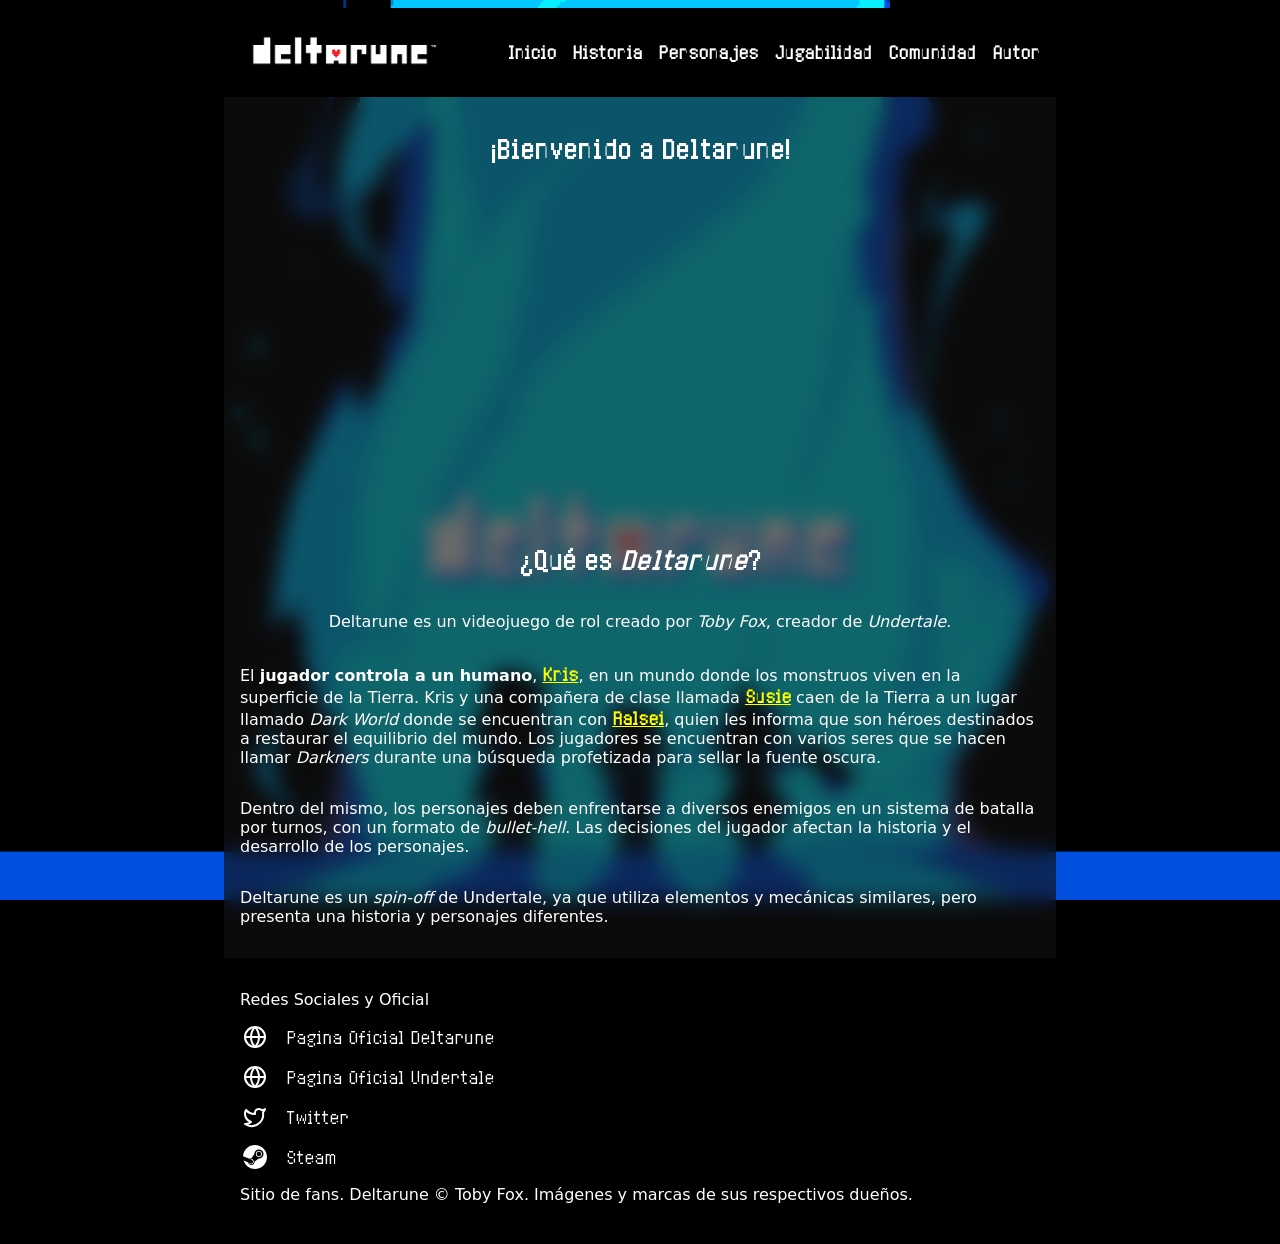
<file: index.html>
<!DOCTYPE html>
<html lang="en">
<head>
	<meta charset="UTF-8">
	<meta name="viewport" content="width=device-width, initial-scale=1.0">
	<title>DELTARUNE - INICIO</title>
  <link rel="icon" href="./images/logo.ico">
	<link rel="stylesheet" href="./css/global.css">
</head>
<body>
  <header>
    <div class="header-desktop">
      <a href="./index.html">
        <img src="./images/deltarune-logo.png" alt="Logo de Deltarune" width="200">
      </a>
      <nav>
        <ul>
          <li class="heart-hover"><a href="./index.html">Inicio</a></li>
          <li class="heart-hover"><a href="./historia.html">Historia</a></li>
          <li class="heart-hover"><a href="./personajes.html">Personajes</a></li>
          <li class="heart-hover"><a href="./jugabilidad.html">Jugabilidad</a></li>
          <li class="heart-hover"><a href="./comunidad.html">Comunidad</a></li>
          <li class="heart-hover"><a href="./autor.html">Autor</a></li>
        </ul>
      </nav>
    </div>

    <div class="header-mobile">
      <a href="./index.html">
        <img src="./images/deltarune-logo.png" alt="Logo de Deltarune" width="200">
      </a>
      <nav>
        <input type="checkbox" id="menu-toggle" class="menu-checkbox" />
        <label for="menu-toggle" class="menu-button">
          <svg xmlns="http://www.w3.org/2000/svg" width="24" height="24" viewBox="0 0 24 24" fill="none" stroke="white" stroke-width="2" stroke-linecap="round" stroke-linejoin="round" class="lucide lucide-menu-icon lucide-menu">
            <path d="M4 5h16"/>
            <path d="M4 12h16"/>
            <path d="M4 19h16"/>
          </svg>
        </label>
        <ul class="mobile-menu">
          <li class="heart-hover"><a href="./index.html">Inicio</a></li>
          <li class="heart-hover"><a href="./historia.html">Historia</a></li>
          <li class="heart-hover"><a href="./personajes.html">Personajes</a></li>
          <li class="heart-hover"><a href="./jugabilidad.html">Jugabilidad</a></li>
          <li class="heart-hover"><a href="./comunidad.html">Comunidad</a></li>
          <li class="heart-hover"><a href="./autor.html">Autor</a></li>
        </ul>
      </nav>
    </div>
  </header>

  <main>
    <section class="flex flex-column items-center">
      <div><h1 class="title">¡Bienvenido a Deltarune!</h1></div>
      <iframe class="video-container" src="https://www.youtube.com/embed/yDzgiGdekas?si=zKufawe4aiyMSX7_" title="YouTube video player" frameborder="0" allow="accelerometer; autoplay; clipboard-write; encrypted-media; gyroscope; picture-in-picture; web-share" referrerpolicy="strict-origin-when-cross-origin" allowfullscreen></iframe>
      <h2>¿Qué es <em>Deltarune</em>?</h2>
      <p>Deltarune es un videojuego de rol creado por <em>Toby Fox</em>, creador de <em>Undertale</em>.</p>
      <p>El <strong>jugador controla a un humano</strong>, <strong><a href="./personajes.html#Kris">Kris</a></strong>, en un mundo donde los monstruos viven en la superficie de la Tierra. Kris y una compañera de clase llamada <strong><a href="./personajes.html#Susie">Susie</a></strong> caen de la Tierra a un lugar llamado <em>Dark World</em> donde se encuentran con <strong><a href="./personajes.html#Ralsei">Ralsei</a></strong>, quien les informa que son héroes destinados a restaurar el equilibrio del mundo. Los jugadores se encuentran con varios seres que se hacen llamar <em>Darkners</em> durante una búsqueda profetizada para sellar la fuente oscura.</p>
      <p>Dentro del mismo, los personajes deben enfrentarse a diversos enemigos en un sistema de batalla por turnos, con un formato de <em>bullet-hell</em>. Las decisiones del jugador afectan la historia y el desarrollo de los personajes.</p>
      <p>Deltarune es un <em>spin-off</em> de Undertale, ya que utiliza elementos y mecánicas similares, pero presenta una historia y personajes diferentes.</p>
    </section>
  </main>

  <footer>
    <p>Redes Sociales y Oficial</p>
    <ul class="flex flex-column flex-gap">
      <li class="flex items-center">
        <a href="https://deltarune.com" target="_blank">
          <svg xmlns="http://www.w3.org/2000/svg" width="24" height="24" viewBox="0 0 24 24" fill="none" stroke="currentColor" stroke-width="2" stroke-linecap="round" stroke-linejoin="round" class="social-icon">
            <circle cx="12" cy="12" r="10"/><path d="M12 2a14.5 14.5 0 0 0 0 20 14.5 14.5 0 0 0 0-20"/><path d="M2 12h20"/>
          </svg>
          Pagina Oficial Deltarune
        </a>
      </li>
      <li class="flex items-center">
        <a href="https://undertale.com" target="_blank">
          <svg xmlns="http://www.w3.org/2000/svg" width="24" height="24" viewBox="0 0 24 24" fill="none" stroke="currentColor" stroke-width="2" stroke-linecap="round" stroke-linejoin="round" class="social-icon">
            <circle cx="12" cy="12" r="10"/><path d="M12 2a14.5 14.5 0 0 0 0 20 14.5 14.5 0 0 0 0-20"/><path d="M2 12h20"/>
          </svg>
          Pagina Oficial Undertale
        </a>
      </li>
      <li class="flex items-center">
        <a href="https://twitter.com/UnderTale" target="_blank">
          <svg xmlns="http://www.w3.org/2000/svg" width="24" height="24" viewBox="0 0 24 24" fill="none" stroke="currentColor" stroke-width="2" stroke-linecap="round" stroke-linejoin="round" class="social-icon">
            <path d="M22 4s-.7 2.1-2 3.4c1.6 10-9.4 17.3-18 11.6 2.2.1 4.4-.6 6-2C3 15.5.5 9.6 3 5c2.2 2.6 5.6 4.1 9 4-.9-4.2 4-6.6 7-3.8 1.1 0 3-1.2 3-1.2z"/>
          </svg>
          Twitter
        </a>
      </li>
      <li class="flex items-center">
        <a href="https://store.steampowered.com/app/1671210/DELTARUNE" target="_blank">
          <svg xmlns="http://www.w3.org/2000/svg" width="24" height="24" fill="currentColor" viewBox="0 0 16 16" class="social-icon">
            <path d="M.329 10.333A8.01 8.01 0 0 0 7.99 16C12.414 16 16 12.418 16 8s-3.586-8-8.009-8A8.006 8.006 0 0 0 0 7.468l.003.006 4.304 1.769A2.2 2.2 0 0 1 5.62 8.88l1.96-2.844-.001-.04a3.046 3.046 0 0 1 3.042-3.043 3.046 3.046 0 0 1 3.042 3.043 3.047 3.047 0 0 1-3.111 3.044l-2.804 2a2.223 2.223 0 0 1-3.075 2.11 2.22 2.22 0 0 1-1.312-1.568L.33 10.333Z"/>
            <path d="M4.868 12.683a1.715 1.715 0 0 0 1.318-3.165 1.7 1.7 0 0 0-1.263-.02l1.023.424a1.261 1.261 0 1 1-.97 2.33l-.99-.41a1.7 1.7 0 0 0 .882.84Zm3.726-6.687a2.03 2.03 0 0 0 2.027 2.029 2.03 2.03 0 0 0 2.027-2.029 2.03 2.03 0 0 0-2.027-2.027 2.03 2.03 0 0 0-2.027 2.027m2.03-1.527a1.524 1.524 0 1 1-.002 3.048 1.524 1.524 0 0 1 .002-3.048"/>
          </svg>
          Steam
        </a>
      </li>
    </ul>
    <p>Sitio de fans. Deltarune © Toby Fox. Imágenes y marcas de sus respectivos dueños.</p>
  </footer>
</body>
</html>
</file>
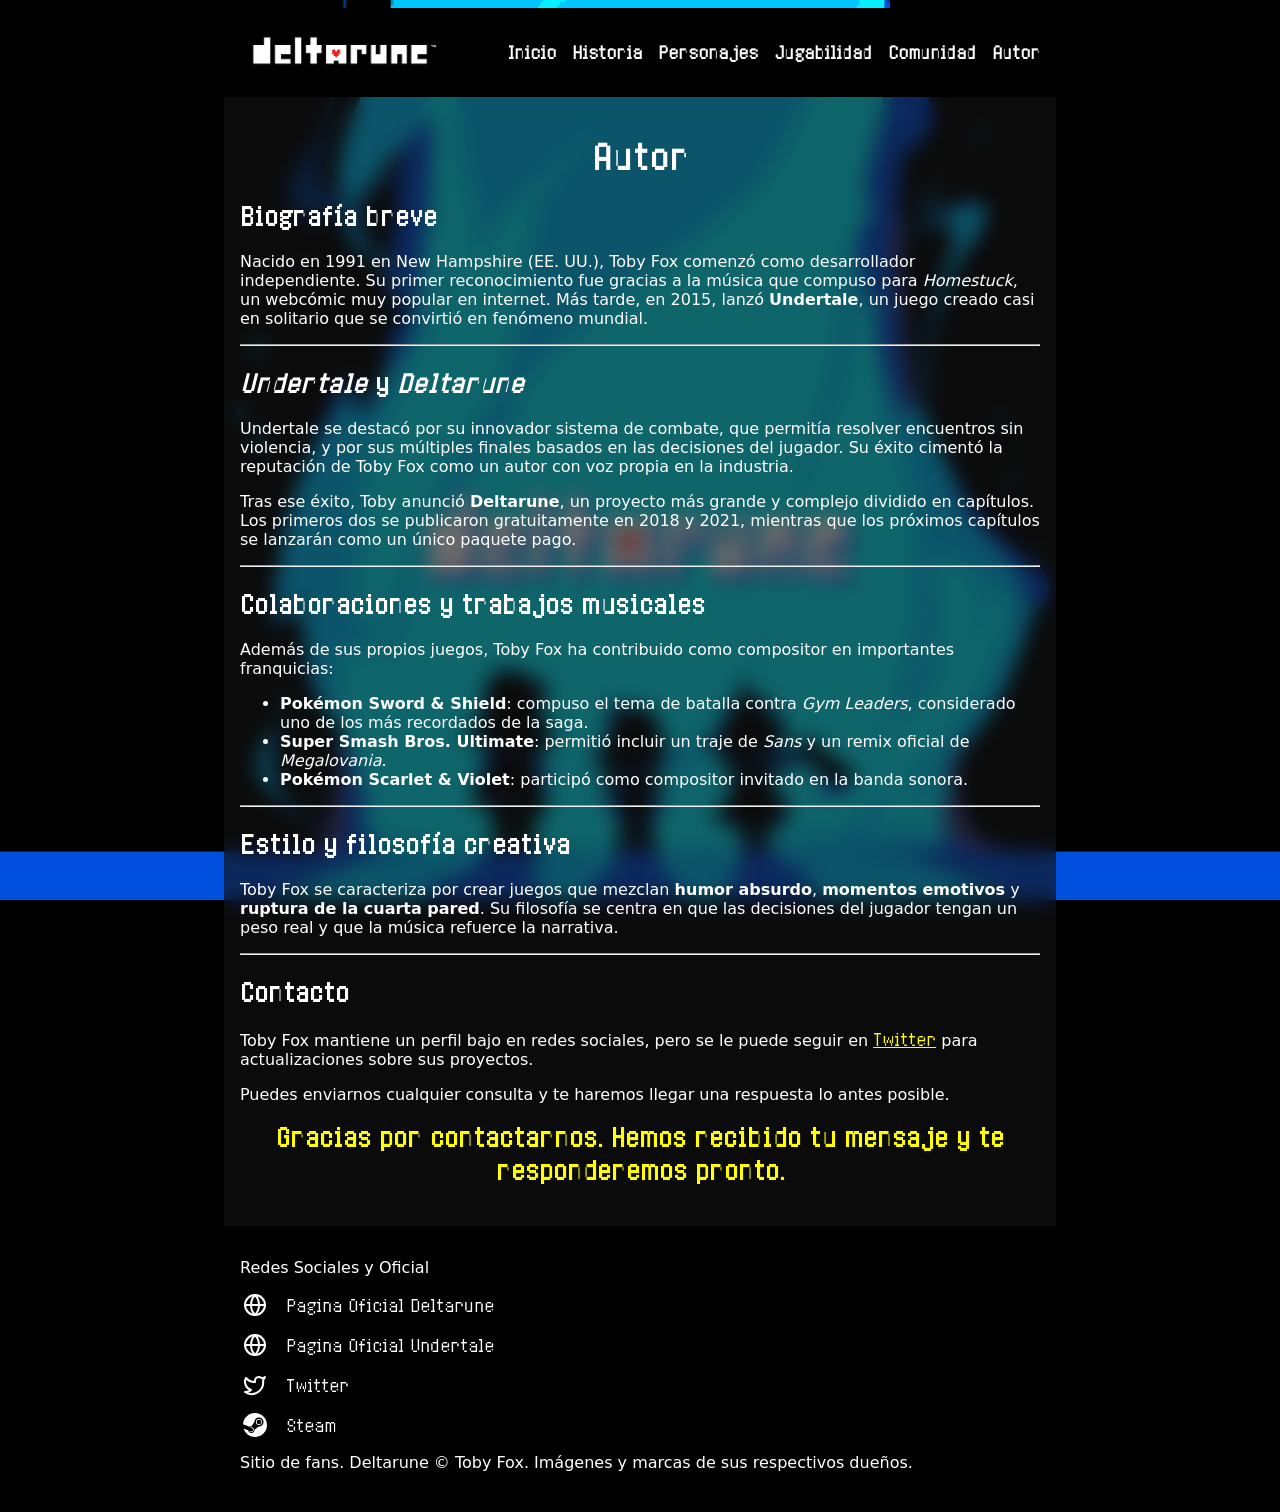
<file: autor-confirmacion.html>
<!DOCTYPE html>
<html lang="en">
<head>
	<meta charset="UTF-8">
	<meta name="viewport" content="width=device-width, initial-scale=1.0">
	<title>DELTARUNE - AUTOR</title>
  <link rel="icon" href="./images/logo.ico">
	<link rel="stylesheet" href="./css/global.css">
	<link rel="stylesheet" href="./css/autor.css">
</head>
<body>
  <header>
    <div class="header-desktop">
      <a href="./index.html">
        <img src="./images/deltarune-logo.png" alt="Logo de Deltarune" width="200">
      </a>
      <nav>
        <ul>
          <li class="heart-hover"><a href="./index.html">Inicio</a></li>
          <li class="heart-hover"><a href="./historia.html">Historia</a></li>
          <li class="heart-hover"><a href="./personajes.html">Personajes</a></li>
          <li class="heart-hover"><a href="./jugabilidad.html">Jugabilidad</a></li>
          <li class="heart-hover"><a href="./comunidad.html">Comunidad</a></li>
          <li class="heart-hover"><a href="./autor.html">Autor</a></li>
        </ul>
      </nav>
    </div>

    <div class="header-mobile">
      <a href="./index.html">
        <img src="./images/deltarune-logo.png" alt="Logo de Deltarune" width="200">
      </a>
      <nav>
        <input type="checkbox" id="menu-toggle" class="menu-checkbox" />
        <label for="menu-toggle" class="menu-button">
          <svg xmlns="http://www.w3.org/2000/svg" width="24" height="24" viewBox="0 0 24 24" fill="none" stroke="white" stroke-width="2" stroke-linecap="round" stroke-linejoin="round" class="lucide lucide-menu-icon lucide-menu">
            <path d="M4 5h16"/>
            <path d="M4 12h16"/>
            <path d="M4 19h16"/>
          </svg>
        </label>
        <ul class="mobile-menu">
          <li class="heart-hover"><a href="./index.html">Inicio</a></li>
          <li class="heart-hover"><a href="./historia.html">Historia</a></li>
          <li class="heart-hover"><a href="./personajes.html">Personajes</a></li>
          <li class="heart-hover"><a href="./jugabilidad.html">Jugabilidad</a></li>
          <li class="heart-hover"><a href="./comunidad.html">Comunidad</a></li>
          <li class="heart-hover"><a href="./autor.html">Autor</a></li>
        </ul>
      </nav>
    </div>
  </header>

  <main>
    <div><h1 class="title">Autor</h1></div>
    <section>
      <h2>Biografía breve</h2>
      <p>Nacido en 1991 en New Hampshire (EE. UU.), Toby Fox comenzó como desarrollador independiente. Su primer reconocimiento fue gracias a la música que compuso para <em>Homestuck</em>, un webcómic muy popular en internet. Más tarde, en 2015, lanzó <strong>Undertale</strong>, un juego creado casi en solitario que se convirtió en fenómeno mundial.</p>
    </section>

    <hr>
  
    <section>
      <h2><em>Undertale</em> y <em>Deltarune</em></h2>
      <p>Undertale se destacó por su innovador sistema de combate, que permitía resolver encuentros sin violencia, y por sus múltiples finales basados en las decisiones del jugador. Su éxito cimentó la reputación de Toby Fox como un autor con voz propia en la industria.</p>
      <p>Tras ese éxito, Toby anunció <strong>Deltarune</strong>, un proyecto más grande y complejo dividido en capítulos. Los primeros dos se publicaron gratuitamente en 2018 y 2021, mientras que los próximos capítulos se lanzarán como un único paquete pago.</p>
    </section>

    <hr>
  
    <section>
      <h2>Colaboraciones y trabajos musicales</h2>
      <p>Además de sus propios juegos, Toby Fox ha contribuido como compositor en importantes franquicias:</p>
      <ul>
        <li>
          <strong>Pokémon Sword & Shield</strong>: compuso el tema de batalla contra 
          <em>Gym Leaders</em>, considerado uno de los más recordados de la saga.
        </li>
        <li>
          <strong>Super Smash Bros. Ultimate</strong>: permitió incluir un traje de 
          <em>Sans</em> y un remix oficial de <em>Megalovania</em>.
        </li>
        <li>
          <strong>Pokémon Scarlet & Violet</strong>: participó como compositor invitado 
          en la banda sonora.
        </li>
      </ul>
    </section>
  
    <hr>

    <section>
      <h2>Estilo y filosofía creativa</h2>
      <p>Toby Fox se caracteriza por crear juegos que mezclan <strong>humor absurdo</strong>, <strong>momentos emotivos</strong> y <strong>ruptura de la cuarta pared</strong>. Su filosofía se centra en que las decisiones del jugador tengan un peso real y que la música refuerce la narrativa.</p>
    </section>

    <hr>

    <section>
      <h2>Contacto</h2>
      <p>Toby Fox mantiene un perfil bajo en redes sociales, pero se le puede seguir en <a href="https://twitter.com/tobyfox" target="_blank">Twitter</a> para actualizaciones sobre sus proyectos.</p>
      <p>Puedes enviarnos cualquier consulta y te haremos llegar una respuesta lo antes posible.</p>
      <p id="confirmation-message">Gracias por contactarnos. Hemos recibido tu mensaje y te responderemos pronto.</p>
    </section>
  </main>

  <footer>
    <p>Redes Sociales y Oficial</p>
    <ul class="flex flex-column flex-gap">
      <li class="flex items-center">
        <a href="https://deltarune.com" target="_blank">
          <svg xmlns="http://www.w3.org/2000/svg" width="24" height="24" viewBox="0 0 24 24" fill="none" stroke="currentColor" stroke-width="2" stroke-linecap="round" stroke-linejoin="round" class="social-icon">
            <circle cx="12" cy="12" r="10"/><path d="M12 2a14.5 14.5 0 0 0 0 20 14.5 14.5 0 0 0 0-20"/><path d="M2 12h20"/>
          </svg>
          Pagina Oficial Deltarune
        </a>
      </li>
      <li class="flex items-center">
        <a href="https://undertale.com" target="_blank">
          <svg xmlns="http://www.w3.org/2000/svg" width="24" height="24" viewBox="0 0 24 24" fill="none" stroke="currentColor" stroke-width="2" stroke-linecap="round" stroke-linejoin="round" class="social-icon">
            <circle cx="12" cy="12" r="10"/><path d="M12 2a14.5 14.5 0 0 0 0 20 14.5 14.5 0 0 0 0-20"/><path d="M2 12h20"/>
          </svg>
          Pagina Oficial Undertale
        </a>
      </li>
      <li class="flex items-center">
        <a href="https://twitter.com/UnderTale" target="_blank">
          <svg xmlns="http://www.w3.org/2000/svg" width="24" height="24" viewBox="0 0 24 24" fill="none" stroke="currentColor" stroke-width="2" stroke-linecap="round" stroke-linejoin="round" class="social-icon">
            <path d="M22 4s-.7 2.1-2 3.4c1.6 10-9.4 17.3-18 11.6 2.2.1 4.4-.6 6-2C3 15.5.5 9.6 3 5c2.2 2.6 5.6 4.1 9 4-.9-4.2 4-6.6 7-3.8 1.1 0 3-1.2 3-1.2z"/>
          </svg>
          Twitter
        </a>
      </li>
      <li class="flex items-center">
        <a href="https://store.steampowered.com/app/1671210/DELTARUNE" target="_blank">
          <svg xmlns="http://www.w3.org/2000/svg" width="24" height="24" fill="currentColor" viewBox="0 0 16 16" class="social-icon">
            <path d="M.329 10.333A8.01 8.01 0 0 0 7.99 16C12.414 16 16 12.418 16 8s-3.586-8-8.009-8A8.006 8.006 0 0 0 0 7.468l.003.006 4.304 1.769A2.2 2.2 0 0 1 5.62 8.88l1.96-2.844-.001-.04a3.046 3.046 0 0 1 3.042-3.043 3.046 3.046 0 0 1 3.042 3.043 3.047 3.047 0 0 1-3.111 3.044l-2.804 2a2.223 2.223 0 0 1-3.075 2.11 2.22 2.22 0 0 1-1.312-1.568L.33 10.333Z"/>
            <path d="M4.868 12.683a1.715 1.715 0 0 0 1.318-3.165 1.7 1.7 0 0 0-1.263-.02l1.023.424a1.261 1.261 0 1 1-.97 2.33l-.99-.41a1.7 1.7 0 0 0 .882.84Zm3.726-6.687a2.03 2.03 0 0 0 2.027 2.029 2.03 2.03 0 0 0 2.027-2.029 2.03 2.03 0 0 0-2.027-2.027 2.03 2.03 0 0 0-2.027 2.027m2.03-1.527a1.524 1.524 0 1 1-.002 3.048 1.524 1.524 0 0 1 .002-3.048"/>
          </svg>
          Steam
        </a>
      </li>
    </ul>
    <p>Sitio de fans. Deltarune © Toby Fox. Imágenes y marcas de sus respectivos dueños.</p>
  </footer>
</body>
</html>
</file>
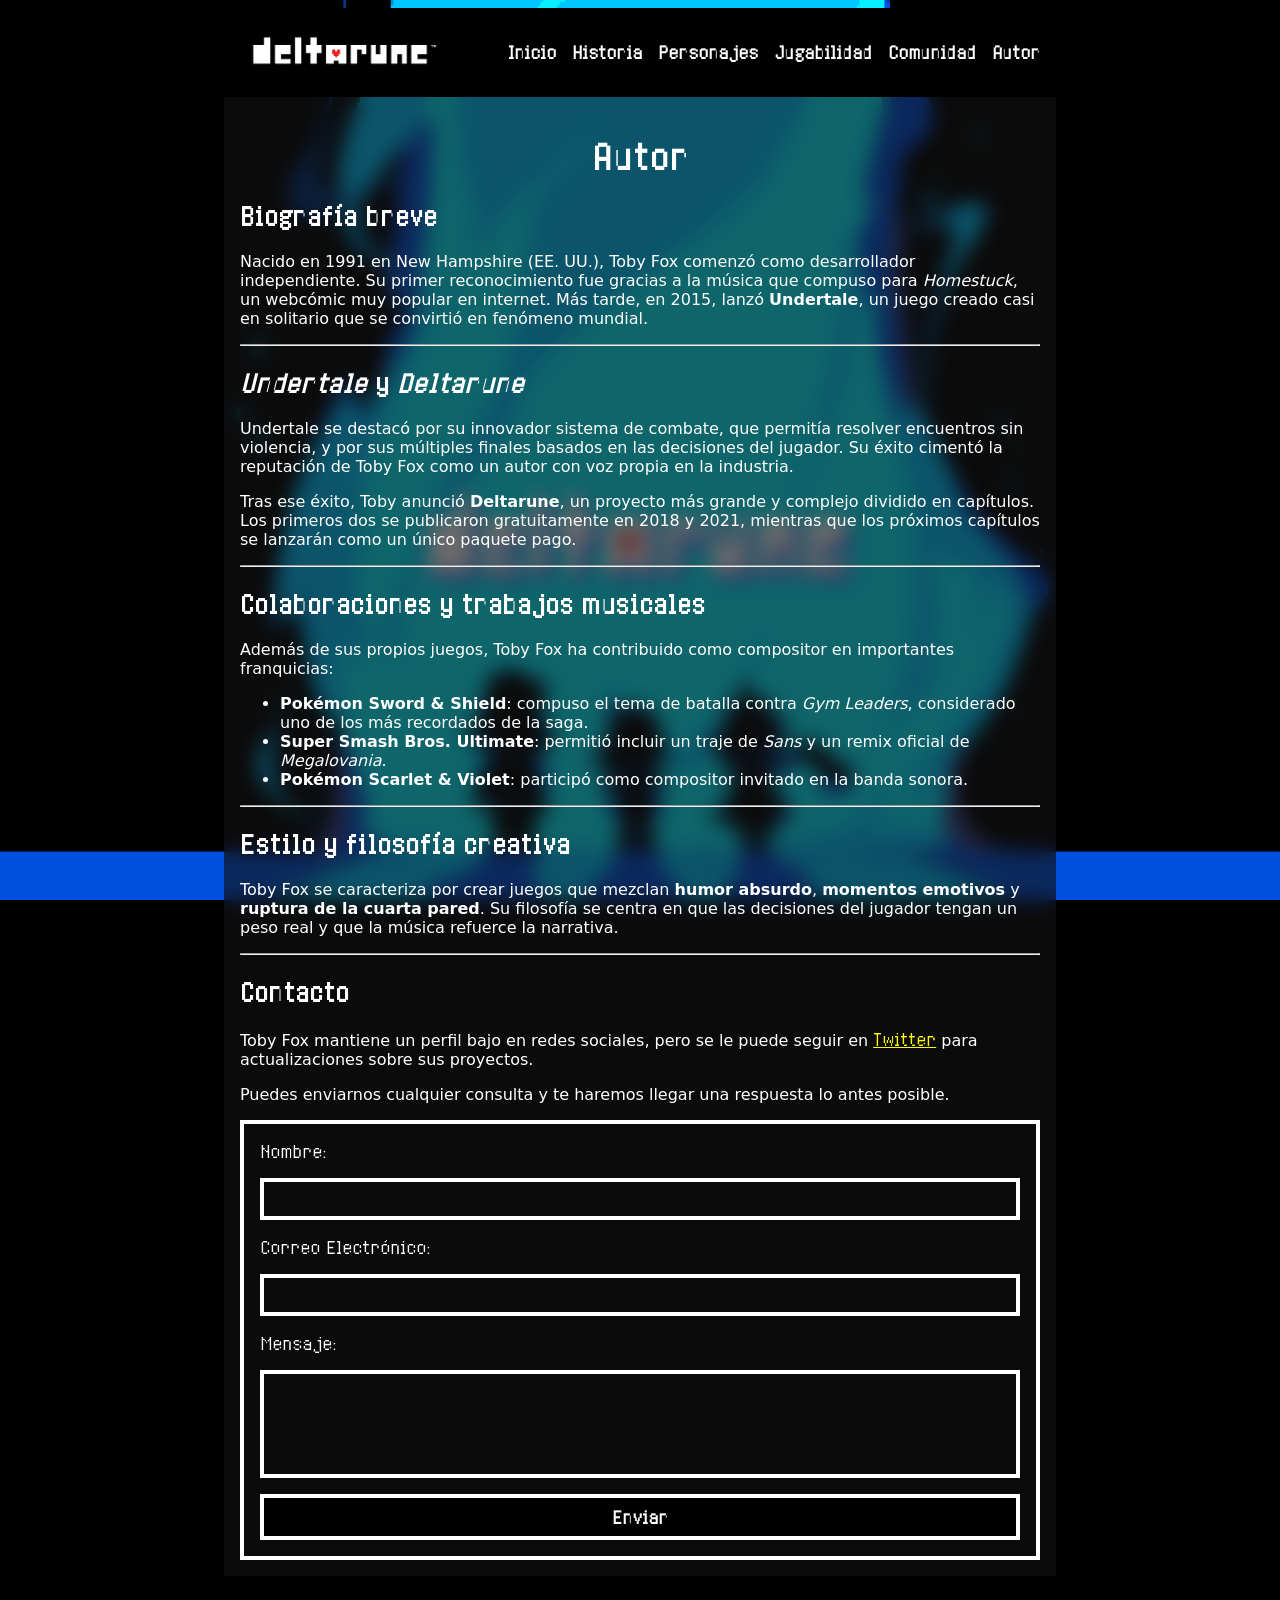
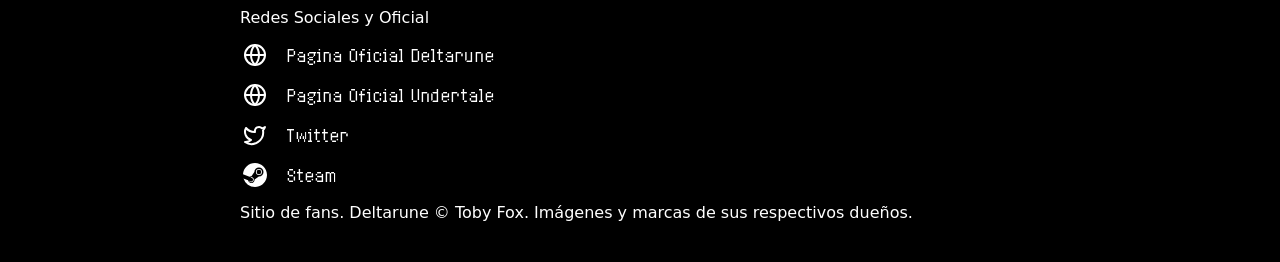
<file: autor.html>
<!DOCTYPE html>
<html lang="en">
<head>
	<meta charset="UTF-8">
	<meta name="viewport" content="width=device-width, initial-scale=1.0">
	<title>DELTARUNE - AUTOR</title>
  <link rel="icon" href="./images/logo.ico">
	<link rel="stylesheet" href="./css/global.css">
	<link rel="stylesheet" href="./css/autor.css">
</head>
<body>
  <header>
    <div class="header-desktop">
      <a href="./index.html">
        <img src="./images/deltarune-logo.png" alt="Logo de Deltarune" width="200">
      </a>
      <nav>
        <ul>
          <li class="heart-hover"><a href="./index.html">Inicio</a></li>
          <li class="heart-hover"><a href="./historia.html">Historia</a></li>
          <li class="heart-hover"><a href="./personajes.html">Personajes</a></li>
          <li class="heart-hover"><a href="./jugabilidad.html">Jugabilidad</a></li>
          <li class="heart-hover"><a href="./comunidad.html">Comunidad</a></li>
          <li class="heart-hover"><a href="./autor.html">Autor</a></li>
        </ul>
      </nav>
    </div>

    <div class="header-mobile">
      <a href="./index.html">
        <img src="./images/deltarune-logo.png" alt="Logo de Deltarune" width="200">
      </a>
      <nav>
        <input type="checkbox" id="menu-toggle" class="menu-checkbox" />
        <label for="menu-toggle" class="menu-button">
          <svg xmlns="http://www.w3.org/2000/svg" width="24" height="24" viewBox="0 0 24 24" fill="none" stroke="white" stroke-width="2" stroke-linecap="round" stroke-linejoin="round" class="lucide lucide-menu-icon lucide-menu">
            <path d="M4 5h16"/>
            <path d="M4 12h16"/>
            <path d="M4 19h16"/>
          </svg>
        </label>
        <ul class="mobile-menu">
          <li class="heart-hover"><a href="./index.html">Inicio</a></li>
          <li class="heart-hover"><a href="./historia.html">Historia</a></li>
          <li class="heart-hover"><a href="./personajes.html">Personajes</a></li>
          <li class="heart-hover"><a href="./jugabilidad.html">Jugabilidad</a></li>
          <li class="heart-hover"><a href="./comunidad.html">Comunidad</a></li>
          <li class="heart-hover"><a href="./autor.html">Autor</a></li>
        </ul>
      </nav>
    </div>
  </header>

  <main>
    <div><h1 class="title">Autor</h1></div>
    <section>
      <h2>Biografía breve</h2>
      <p>Nacido en 1991 en New Hampshire (EE. UU.), Toby Fox comenzó como desarrollador independiente. Su primer reconocimiento fue gracias a la música que compuso para <em>Homestuck</em>, un webcómic muy popular en internet. Más tarde, en 2015, lanzó <strong>Undertale</strong>, un juego creado casi en solitario que se convirtió en fenómeno mundial.</p>
    </section>

    <hr>
  
    <section>
      <h2><em>Undertale</em> y <em>Deltarune</em></h2>
      <p>Undertale se destacó por su innovador sistema de combate, que permitía resolver encuentros sin violencia, y por sus múltiples finales basados en las decisiones del jugador. Su éxito cimentó la reputación de Toby Fox como un autor con voz propia en la industria.</p>
      <p>Tras ese éxito, Toby anunció <strong>Deltarune</strong>, un proyecto más grande y complejo dividido en capítulos. Los primeros dos se publicaron gratuitamente en 2018 y 2021, mientras que los próximos capítulos se lanzarán como un único paquete pago.</p>
    </section>

    <hr>
  
    <section>
      <h2>Colaboraciones y trabajos musicales</h2>
      <p>Además de sus propios juegos, Toby Fox ha contribuido como compositor en importantes franquicias:</p>
      <ul>
        <li>
          <strong>Pokémon Sword & Shield</strong>: compuso el tema de batalla contra 
          <em>Gym Leaders</em>, considerado uno de los más recordados de la saga.
        </li>
        <li>
          <strong>Super Smash Bros. Ultimate</strong>: permitió incluir un traje de 
          <em>Sans</em> y un remix oficial de <em>Megalovania</em>.
        </li>
        <li>
          <strong>Pokémon Scarlet & Violet</strong>: participó como compositor invitado 
          en la banda sonora.
        </li>
      </ul>
    </section>
  
    <hr>

    <section>
      <h2>Estilo y filosofía creativa</h2>
      <p>Toby Fox se caracteriza por crear juegos que mezclan <strong>humor absurdo</strong>, <strong>momentos emotivos</strong> y <strong>ruptura de la cuarta pared</strong>. Su filosofía se centra en que las decisiones del jugador tengan un peso real y que la música refuerce la narrativa.</p>
    </section>

    <hr>

    <section>
      <h2>Contacto</h2>
      <p>Toby Fox mantiene un perfil bajo en redes sociales, pero se le puede seguir en <a href="https://twitter.com/tobyfox" target="_blank">Twitter</a> para actualizaciones sobre sus proyectos.</p>
      <p>Puedes enviarnos cualquier consulta y te haremos llegar una respuesta lo antes posible.</p>

      <form action="./autor-confirmacion.html#confirmation-message" method="get" class="flex flex-column flex-gap form" id="formulario">
        <label for="name">Nombre:</label>
        <input type="text" id="name" name="name" required>

        <label for="email">Correo Electrónico:</label>
        <input type="email" id="email" name="email" required>

        <label for="message">Mensaje:</label>
        <textarea class="textarea-message" id="message" name="message" rows="4" required></textarea>

        <button type="submit">Enviar</button>
      </form>
    </section>
  </main>

  <footer>
    <p>Redes Sociales y Oficial</p>
    <ul class="flex flex-column flex-gap">
      <li class="flex items-center">
        <a href="https://deltarune.com" target="_blank">
          <svg xmlns="http://www.w3.org/2000/svg" width="24" height="24" viewBox="0 0 24 24" fill="none" stroke="currentColor" stroke-width="2" stroke-linecap="round" stroke-linejoin="round" class="social-icon">
            <circle cx="12" cy="12" r="10"/><path d="M12 2a14.5 14.5 0 0 0 0 20 14.5 14.5 0 0 0 0-20"/><path d="M2 12h20"/>
          </svg>
          Pagina Oficial Deltarune
        </a>
      </li>
      <li class="flex items-center">
        <a href="https://undertale.com" target="_blank">
          <svg xmlns="http://www.w3.org/2000/svg" width="24" height="24" viewBox="0 0 24 24" fill="none" stroke="currentColor" stroke-width="2" stroke-linecap="round" stroke-linejoin="round" class="social-icon">
            <circle cx="12" cy="12" r="10"/><path d="M12 2a14.5 14.5 0 0 0 0 20 14.5 14.5 0 0 0 0-20"/><path d="M2 12h20"/>
          </svg>
          Pagina Oficial Undertale
        </a>
      </li>
      <li class="flex items-center">
        <a href="https://twitter.com/UnderTale" target="_blank">
          <svg xmlns="http://www.w3.org/2000/svg" width="24" height="24" viewBox="0 0 24 24" fill="none" stroke="currentColor" stroke-width="2" stroke-linecap="round" stroke-linejoin="round" class="social-icon">
            <path d="M22 4s-.7 2.1-2 3.4c1.6 10-9.4 17.3-18 11.6 2.2.1 4.4-.6 6-2C3 15.5.5 9.6 3 5c2.2 2.6 5.6 4.1 9 4-.9-4.2 4-6.6 7-3.8 1.1 0 3-1.2 3-1.2z"/>
          </svg>
          Twitter
        </a>
      </li>
      <li class="flex items-center">
        <a href="https://store.steampowered.com/app/1671210/DELTARUNE" target="_blank">
          <svg xmlns="http://www.w3.org/2000/svg" width="24" height="24" fill="currentColor" viewBox="0 0 16 16" class="social-icon">
            <path d="M.329 10.333A8.01 8.01 0 0 0 7.99 16C12.414 16 16 12.418 16 8s-3.586-8-8.009-8A8.006 8.006 0 0 0 0 7.468l.003.006 4.304 1.769A2.2 2.2 0 0 1 5.62 8.88l1.96-2.844-.001-.04a3.046 3.046 0 0 1 3.042-3.043 3.046 3.046 0 0 1 3.042 3.043 3.047 3.047 0 0 1-3.111 3.044l-2.804 2a2.223 2.223 0 0 1-3.075 2.11 2.22 2.22 0 0 1-1.312-1.568L.33 10.333Z"/>
            <path d="M4.868 12.683a1.715 1.715 0 0 0 1.318-3.165 1.7 1.7 0 0 0-1.263-.02l1.023.424a1.261 1.261 0 1 1-.97 2.33l-.99-.41a1.7 1.7 0 0 0 .882.84Zm3.726-6.687a2.03 2.03 0 0 0 2.027 2.029 2.03 2.03 0 0 0 2.027-2.029 2.03 2.03 0 0 0-2.027-2.027 2.03 2.03 0 0 0-2.027 2.027m2.03-1.527a1.524 1.524 0 1 1-.002 3.048 1.524 1.524 0 0 1 .002-3.048"/>
          </svg>
          Steam
        </a>
      </li>
    </ul>
    <p>Sitio de fans. Deltarune © Toby Fox. Imágenes y marcas de sus respectivos dueños.</p>
  </footer>
</body>
</html>
</file>
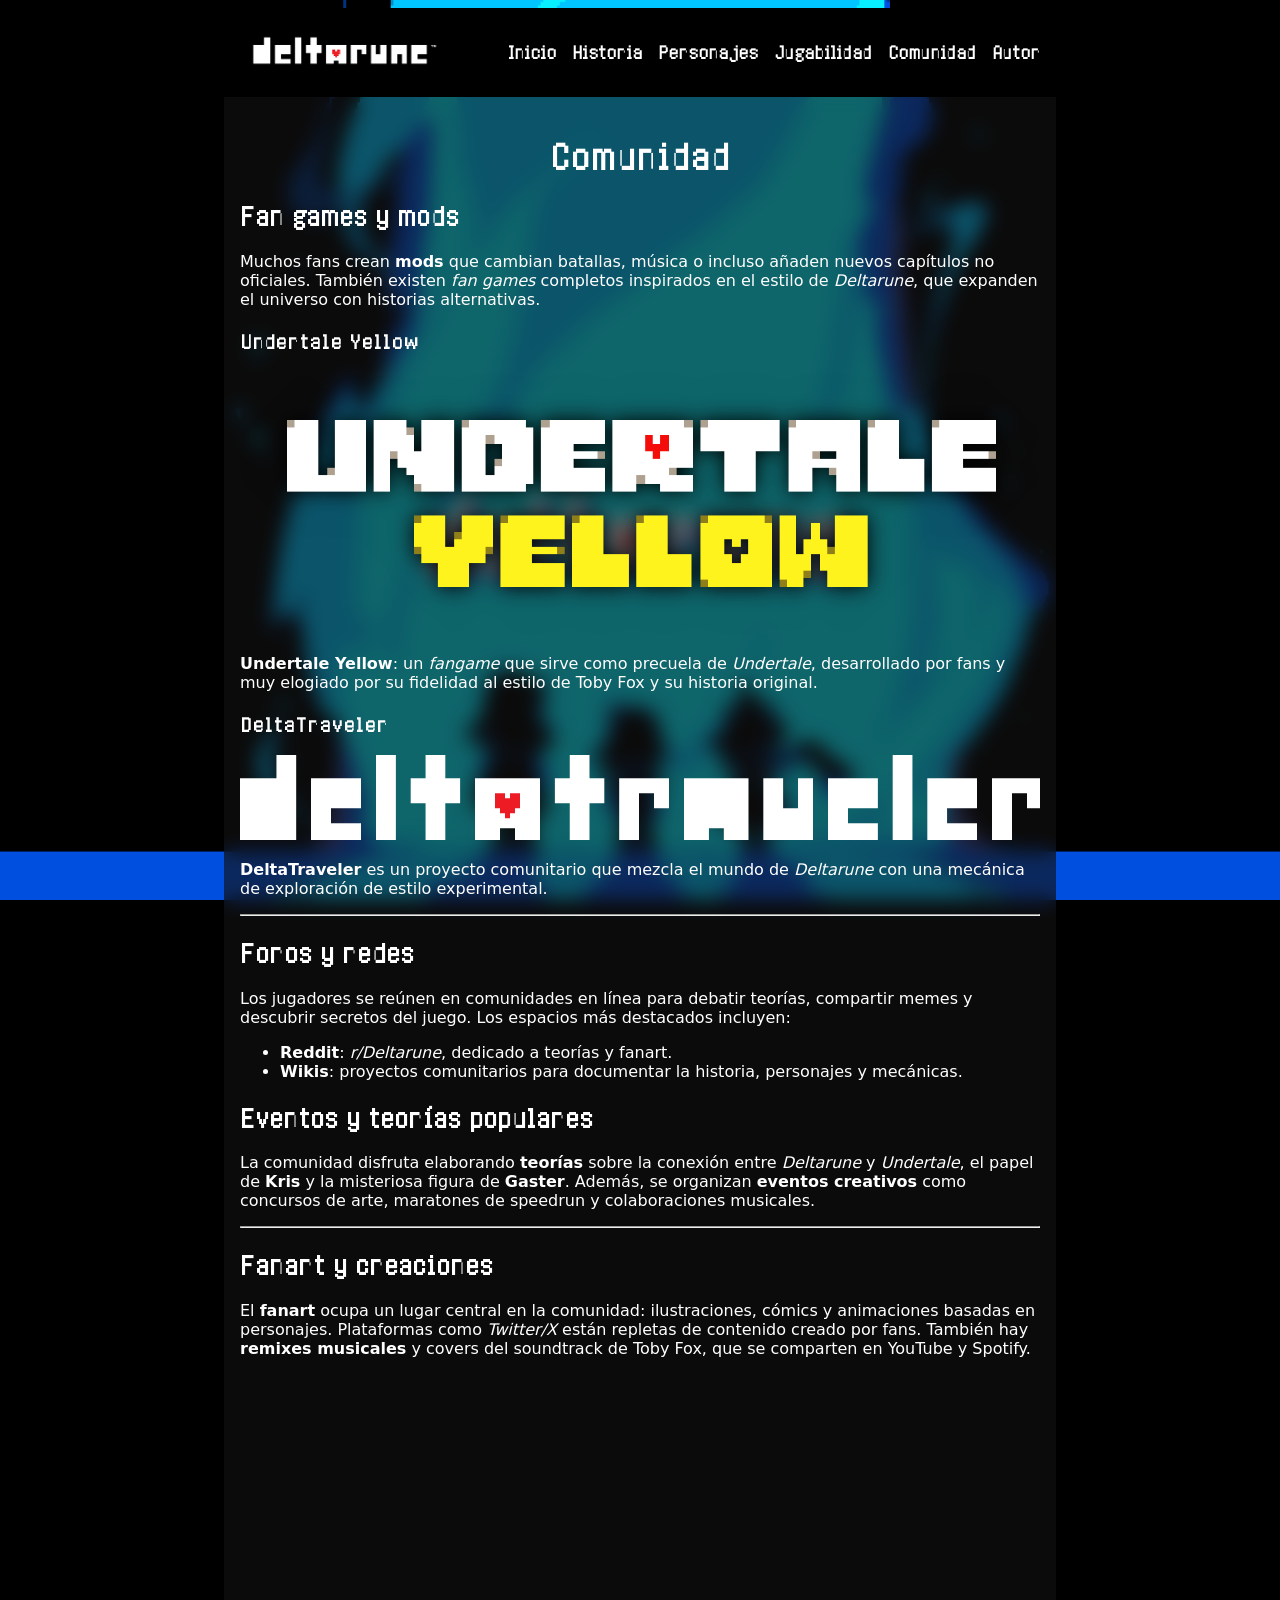
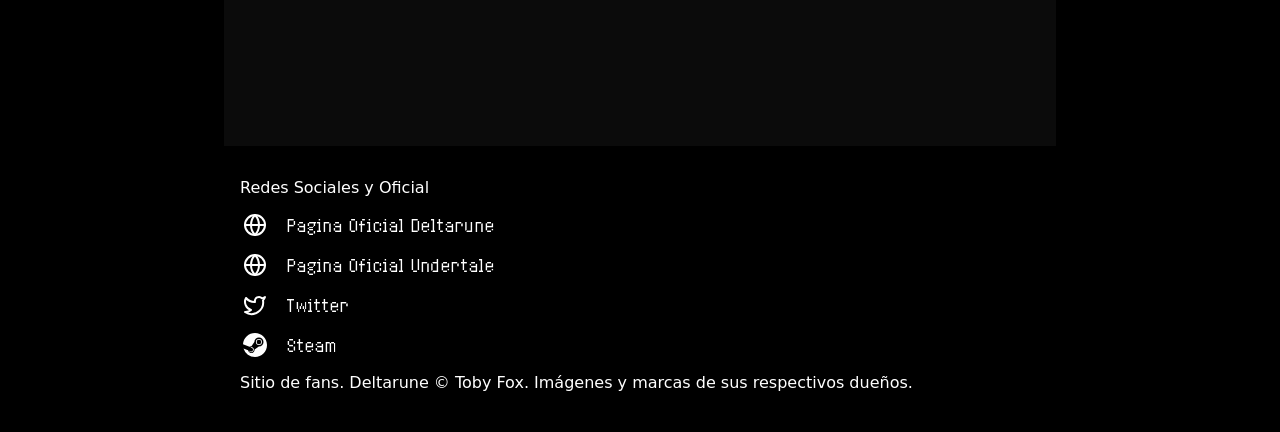
<file: comunidad.html>
<!DOCTYPE html>
<html lang="en">
<head>
	<meta charset="UTF-8">
	<meta name="viewport" content="width=device-width, initial-scale=1.0">
	<title>DELTARUNE - COMUNIDAD</title>
  <link rel="icon" href="./images/logo.ico">
	<link rel="stylesheet" href="./css/global.css">
</head>
<body>
  <header>
    <div class="header-desktop">
      <a href="./index.html">
        <img src="./images/deltarune-logo.png" alt="Logo de Deltarune" width="200">
      </a>
      <nav>
        <ul>
          <li class="heart-hover"><a href="./index.html">Inicio</a></li>
          <li class="heart-hover"><a href="./historia.html">Historia</a></li>
          <li class="heart-hover"><a href="./personajes.html">Personajes</a></li>
          <li class="heart-hover"><a href="./jugabilidad.html">Jugabilidad</a></li>
          <li class="heart-hover"><a href="./comunidad.html">Comunidad</a></li>
          <li class="heart-hover"><a href="./autor.html">Autor</a></li>
        </ul>
      </nav>
    </div>

    <div class="header-mobile">
      <a href="./index.html">
        <img src="./images/deltarune-logo.png" alt="Logo de Deltarune" width="200">
      </a>
      <nav>
        <input type="checkbox" id="menu-toggle" class="menu-checkbox" />
        <label for="menu-toggle" class="menu-button">
          <svg xmlns="http://www.w3.org/2000/svg" width="24" height="24" viewBox="0 0 24 24" fill="none" stroke="white" stroke-width="2" stroke-linecap="round" stroke-linejoin="round" class="lucide lucide-menu-icon lucide-menu">
            <path d="M4 5h16"/>
            <path d="M4 12h16"/>
            <path d="M4 19h16"/>
          </svg>
        </label>
        <ul class="mobile-menu">
          <li class="heart-hover"><a href="./index.html">Inicio</a></li>
          <li class="heart-hover"><a href="./historia.html">Historia</a></li>
          <li class="heart-hover"><a href="./personajes.html">Personajes</a></li>
          <li class="heart-hover"><a href="./jugabilidad.html">Jugabilidad</a></li>
          <li class="heart-hover"><a href="./comunidad.html">Comunidad</a></li>
          <li class="heart-hover"><a href="./autor.html">Autor</a></li>
        </ul>
      </nav>
    </div>
  </header>

  <main>
    <div><h1 class="title">Comunidad</h1></div>
    <section>
      <h2>Fan games y mods</h2>
      <p>Muchos fans crean <strong>mods</strong> que cambian batallas, música o incluso añaden nuevos capítulos no oficiales. También existen <em>fan games</em> completos inspirados en el estilo de <em>Deltarune</em>, que expanden el universo con historias alternativas.</p>
      <h3>Undertale Yellow</h3>
      <img class="img-full" src="./images/undertale-yellow.png" alt="Juego hecho por fans llamado Undertale Yellow">
      <p><strong>Undertale Yellow</strong>: un <em>fangame</em> que sirve como precuela de <em>Undertale</em>, desarrollado por fans y muy elogiado por su fidelidad al estilo de Toby Fox y su historia original.</p>
      <h3>DeltaTraveler</h3>
      <img class="img-full" src="./images/deltatraveler.png" alt="Juego hecho por fans llamado DeltaTraveler">
      <p><strong>DeltaTraveler</strong> es un proyecto comunitario que mezcla el mundo de <em>Deltarune</em> con una mecánica de exploración de estilo experimental.</p>
    </section>

    <hr>

    <section>
      <h2>Foros y redes</h2>
      <p>Los jugadores se reúnen en comunidades en línea para debatir teorías, compartir memes y descubrir secretos del juego. Los espacios más destacados incluyen:</p>
      <ul>
        <li><strong>Reddit</strong>: <em>r/Deltarune</em>, dedicado a teorías y fanart.</li>
        <li><strong>Wikis</strong>: proyectos comunitarios para documentar la historia, personajes y mecánicas.</li>
      </ul>
    </section>

    <section>
      <h2>Eventos y teorías populares</h2>
      <p>La comunidad disfruta elaborando <strong>teorías</strong> sobre la conexión entre <em>Deltarune</em> y <em>Undertale</em>, el papel de <strong>Kris</strong> y la misteriosa figura de <strong>Gaster</strong>. Además, se organizan <strong>eventos creativos</strong> como concursos de arte, maratones de speedrun y colaboraciones musicales.</p>
    </section>

    <hr>

    <section>
      <h2>Fanart y creaciones</h2>
      <p>El <strong>fanart</strong> ocupa un lugar central en la comunidad: ilustraciones, cómics y animaciones basadas en personajes. Plataformas como <em>Twitter/X</em> están repletas de contenido creado por fans. También hay <strong>remixes musicales</strong> y covers del soundtrack de Toby Fox, que se comparten en YouTube y Spotify.</p>
    </section>

    <iframe data-testid="embed-iframe" style="border-radius:12px" src="https://open.spotify.com/embed/album/4wsN31rpFBwGS06xi3rp1P?utm_source=generator" width="100%" height="352" frameBorder="0" allowfullscreen="" allow="autoplay; clipboard-write; encrypted-media; fullscreen; picture-in-picture" loading="lazy"></iframe>
  

  </main>

  <footer>
    <p>Redes Sociales y Oficial</p>
    <ul class="flex flex-column flex-gap">
      <li class="flex items-center">
        <a href="https://deltarune.com" target="_blank">
          <svg xmlns="http://www.w3.org/2000/svg" width="24" height="24" viewBox="0 0 24 24" fill="none" stroke="currentColor" stroke-width="2" stroke-linecap="round" stroke-linejoin="round" class="social-icon">
            <circle cx="12" cy="12" r="10"/><path d="M12 2a14.5 14.5 0 0 0 0 20 14.5 14.5 0 0 0 0-20"/><path d="M2 12h20"/>
          </svg>
          Pagina Oficial Deltarune
        </a>
      </li>
      <li class="flex items-center">
        <a href="https://undertale.com" target="_blank">
          <svg xmlns="http://www.w3.org/2000/svg" width="24" height="24" viewBox="0 0 24 24" fill="none" stroke="currentColor" stroke-width="2" stroke-linecap="round" stroke-linejoin="round" class="social-icon">
            <circle cx="12" cy="12" r="10"/><path d="M12 2a14.5 14.5 0 0 0 0 20 14.5 14.5 0 0 0 0-20"/><path d="M2 12h20"/>
          </svg>
          Pagina Oficial Undertale
        </a>
      </li>
      <li class="flex items-center">
        <a href="https://twitter.com/UnderTale" target="_blank">
          <svg xmlns="http://www.w3.org/2000/svg" width="24" height="24" viewBox="0 0 24 24" fill="none" stroke="currentColor" stroke-width="2" stroke-linecap="round" stroke-linejoin="round" class="social-icon">
            <path d="M22 4s-.7 2.1-2 3.4c1.6 10-9.4 17.3-18 11.6 2.2.1 4.4-.6 6-2C3 15.5.5 9.6 3 5c2.2 2.6 5.6 4.1 9 4-.9-4.2 4-6.6 7-3.8 1.1 0 3-1.2 3-1.2z"/>
          </svg>
          Twitter
        </a>
      </li>
      <li class="flex items-center">
        <a href="https://store.steampowered.com/app/1671210/DELTARUNE" target="_blank">
          <svg xmlns="http://www.w3.org/2000/svg" width="24" height="24" fill="currentColor" viewBox="0 0 16 16" class="social-icon">
            <path d="M.329 10.333A8.01 8.01 0 0 0 7.99 16C12.414 16 16 12.418 16 8s-3.586-8-8.009-8A8.006 8.006 0 0 0 0 7.468l.003.006 4.304 1.769A2.2 2.2 0 0 1 5.62 8.88l1.96-2.844-.001-.04a3.046 3.046 0 0 1 3.042-3.043 3.046 3.046 0 0 1 3.042 3.043 3.047 3.047 0 0 1-3.111 3.044l-2.804 2a2.223 2.223 0 0 1-3.075 2.11 2.22 2.22 0 0 1-1.312-1.568L.33 10.333Z"/>
            <path d="M4.868 12.683a1.715 1.715 0 0 0 1.318-3.165 1.7 1.7 0 0 0-1.263-.02l1.023.424a1.261 1.261 0 1 1-.97 2.33l-.99-.41a1.7 1.7 0 0 0 .882.84Zm3.726-6.687a2.03 2.03 0 0 0 2.027 2.029 2.03 2.03 0 0 0 2.027-2.029 2.03 2.03 0 0 0-2.027-2.027 2.03 2.03 0 0 0-2.027 2.027m2.03-1.527a1.524 1.524 0 1 1-.002 3.048 1.524 1.524 0 0 1 .002-3.048"/>
          </svg>
          Steam
        </a>
      </li>
    </ul>
    <p>Sitio de fans. Deltarune © Toby Fox. Imágenes y marcas de sus respectivos dueños.</p>
  </footer>
</body>
</html>
</file>
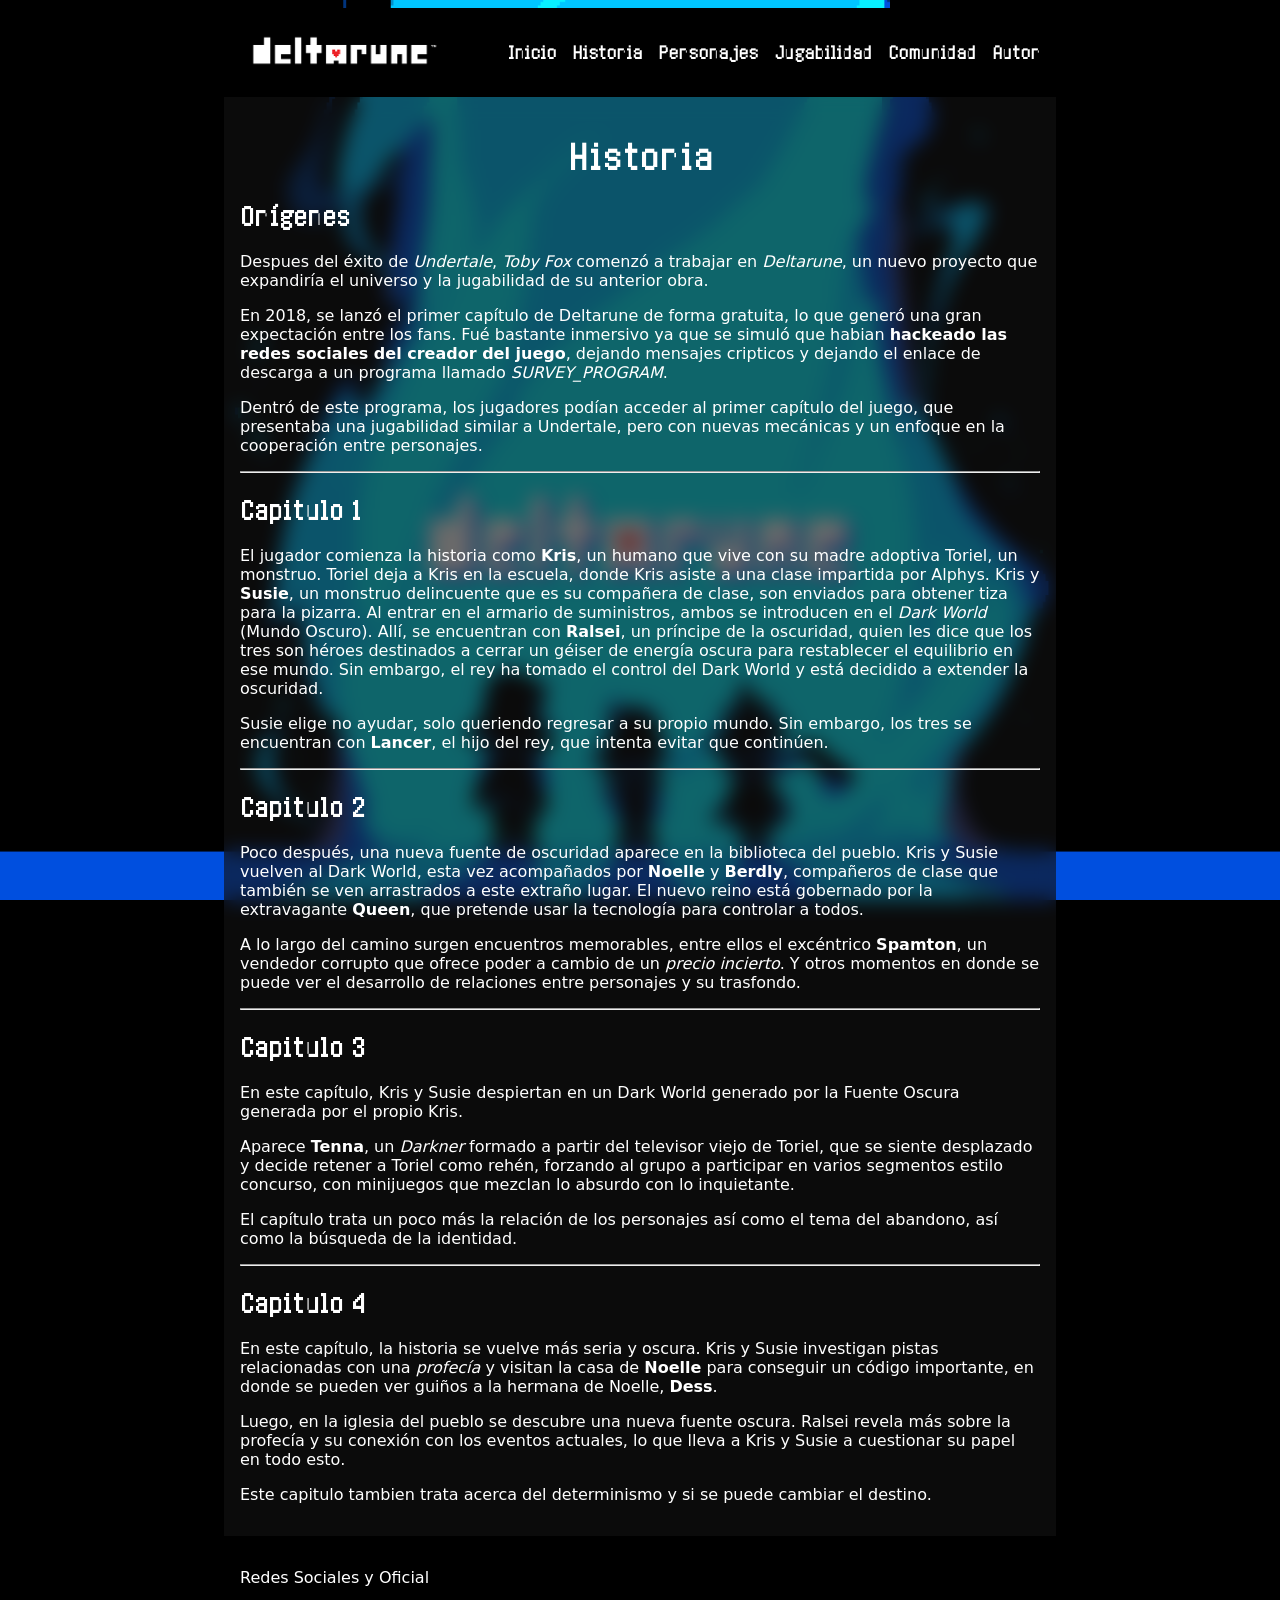
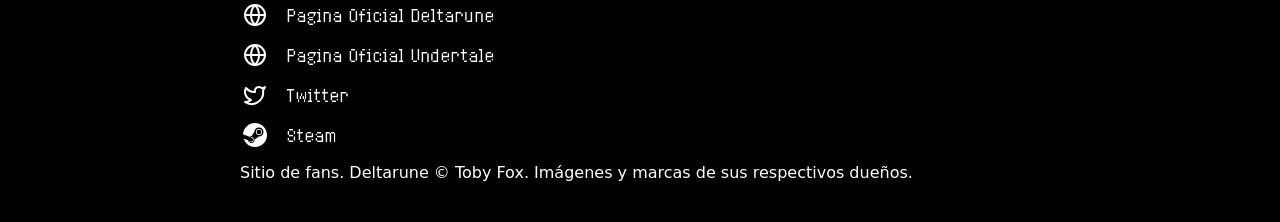
<file: historia.html>
<!DOCTYPE html>
<html lang="en">
<head>
	<meta charset="UTF-8">
	<meta name="viewport" content="width=device-width, initial-scale=1.0">
	<title>DELTARUNE - HISTORIA</title>
  <link rel="icon" href="./images/logo.ico">
	<link rel="stylesheet" href="./css/global.css">
</head>
<body>
  <header>
    <div class="header-desktop">
      <a href="./index.html">
        <img src="./images/deltarune-logo.png" alt="Logo de Deltarune" width="200">
      </a>
      <nav>
        <ul>
          <li class="heart-hover"><a href="./index.html">Inicio</a></li>
          <li class="heart-hover"><a href="./historia.html">Historia</a></li>
          <li class="heart-hover"><a href="./personajes.html">Personajes</a></li>
          <li class="heart-hover"><a href="./jugabilidad.html">Jugabilidad</a></li>
          <li class="heart-hover"><a href="./comunidad.html">Comunidad</a></li>
          <li class="heart-hover"><a href="./autor.html">Autor</a></li>
        </ul>
      </nav>
    </div>

    <div class="header-mobile">
      <a href="./index.html">
        <img src="./images/deltarune-logo.png" alt="Logo de Deltarune" width="200">
      </a>
      <nav>
        <input type="checkbox" id="menu-toggle" class="menu-checkbox" />
        <label for="menu-toggle" class="menu-button">
          <svg xmlns="http://www.w3.org/2000/svg" width="24" height="24" viewBox="0 0 24 24" fill="none" stroke="white" stroke-width="2" stroke-linecap="round" stroke-linejoin="round" class="lucide lucide-menu-icon lucide-menu">
            <path d="M4 5h16"/>
            <path d="M4 12h16"/>
            <path d="M4 19h16"/>
          </svg>
        </label>
        <ul class="mobile-menu">
          <li class="heart-hover"><a href="./index.html">Inicio</a></li>
          <li class="heart-hover"><a href="./historia.html">Historia</a></li>
          <li class="heart-hover"><a href="./personajes.html">Personajes</a></li>
          <li class="heart-hover"><a href="./jugabilidad.html">Jugabilidad</a></li>
          <li class="heart-hover"><a href="./comunidad.html">Comunidad</a></li>
          <li class="heart-hover"><a href="./autor.html">Autor</a></li>
        </ul>
      </nav>
    </div>
  </header>

  <main>
    <div><h1 class="title">Historia</h1></div>
    <section>
      <h2>Orígenes</h2>
      <p>Despues del éxito de <em>Undertale</em>, <em>Toby Fox</em> comenzó a trabajar en <em>Deltarune</em>, un nuevo proyecto que expandiría el universo y la jugabilidad de su anterior obra.</p>
      <p>En 2018, se lanzó el primer capítulo de Deltarune de forma gratuita, lo que generó una gran expectación entre los fans. Fué bastante inmersivo ya que se simuló que habian <strong>hackeado las redes sociales del creador del juego</strong>, dejando mensajes cripticos y dejando el enlace de descarga a un programa llamado <em>SURVEY_PROGRAM</em>.</p>
      <p>Dentró de este programa, los jugadores podían acceder al primer capítulo del juego, que presentaba una jugabilidad similar a Undertale, pero con nuevas mecánicas y un enfoque en la cooperación entre personajes.</p>
    </section>

    <hr>

    <section>
      <h2>Capitulo 1</h2>
      <p>El jugador comienza la historia como <strong>Kris</strong>, un humano que vive con su madre adoptiva Toriel, un monstruo. Toriel deja a Kris en la escuela, donde Kris asiste a una clase impartida por Alphys. Kris y <strong>Susie</strong>, un monstruo delincuente que es su compañera de clase, son enviados para obtener tiza para la pizarra. Al entrar en el armario de suministros, ambos se introducen en el <em>Dark World</em> (Mundo Oscuro). Allí, se encuentran con <strong>Ralsei</strong>, un príncipe de la oscuridad, quien les dice que los tres son héroes destinados a cerrar un géiser de energía oscura para restablecer el equilibrio en ese mundo. Sin embargo, el rey ha tomado el control del Dark World y está decidido a extender la oscuridad.</p>
      <p>Susie elige no ayudar, solo queriendo regresar a su propio mundo. Sin embargo, los tres se encuentran con <strong>Lancer</strong>, el hijo del rey, que intenta evitar que continúen.</p>
    </section>

    <hr>

    <section>
      <h2>Capitulo 2</h2>
      <p>Poco después, una nueva fuente de oscuridad aparece en la biblioteca del pueblo. Kris y Susie vuelven al Dark World, esta vez acompañados por <strong>Noelle</strong> y <strong>Berdly</strong>, compañeros de clase que también se ven arrastrados a este extraño lugar. El nuevo reino está gobernado por la extravagante <strong>Queen</strong>, que pretende usar la tecnología para controlar a todos.</p>
      <p>A lo largo del camino surgen encuentros memorables, entre ellos el excéntrico <strong>Spamton</strong>, un vendedor corrupto que ofrece poder a cambio de un <em>precio incierto</em>. Y otros momentos en donde se puede ver el desarrollo de relaciones entre personajes y su trasfondo.</p>
    </section>

    <hr>

    <section>
      <h2>Capitulo 3</h2>
       <p>En este capítulo, Kris y Susie despiertan en un Dark World generado por la Fuente Oscura generada por el propio Kris.</p>
       <p>Aparece <strong>Tenna</strong>, un <em>Darkner</em> formado a partir del televisor viejo de Toriel, que se siente desplazado y decide retener a Toriel como rehén, forzando al grupo a participar en varios segmentos estilo concurso, con minijuegos que mezclan lo absurdo con lo inquietante.</p>
       <p>El capítulo trata un poco más la relación de los personajes así como el tema del abandono, así como la búsqueda de la identidad.</p>
    </section>

    <hr>

    <section>
      <h2>Capitulo 4</h2>
      <p>En este capítulo, la historia se vuelve más seria y oscura. Kris y Susie investigan pistas relacionadas con una <em>profecía</em> y visitan la casa de <strong>Noelle</strong> para conseguir un código importante, en donde se pueden ver guiños a la hermana de Noelle, <strong>Dess</strong>.</p>
      <p>Luego, en la iglesia del pueblo se descubre una nueva fuente oscura. Ralsei revela más sobre la profecía y su conexión con los eventos actuales, lo que lleva a Kris y Susie a cuestionar su papel en todo esto.</p>
      <p>Este capitulo tambien trata acerca del determinismo y si se puede cambiar el destino.</p>
    </section>
  </main>

  <footer>
    <p>Redes Sociales y Oficial</p>
    <ul class="flex flex-column flex-gap">
      <li class="flex items-center">
        <a href="https://deltarune.com" target="_blank">
          <svg xmlns="http://www.w3.org/2000/svg" width="24" height="24" viewBox="0 0 24 24" fill="none" stroke="currentColor" stroke-width="2" stroke-linecap="round" stroke-linejoin="round" class="social-icon">
            <circle cx="12" cy="12" r="10"/><path d="M12 2a14.5 14.5 0 0 0 0 20 14.5 14.5 0 0 0 0-20"/><path d="M2 12h20"/>
          </svg>
          Pagina Oficial Deltarune
        </a>
      </li>
      <li class="flex items-center">
        <a href="https://undertale.com" target="_blank">
          <svg xmlns="http://www.w3.org/2000/svg" width="24" height="24" viewBox="0 0 24 24" fill="none" stroke="currentColor" stroke-width="2" stroke-linecap="round" stroke-linejoin="round" class="social-icon">
            <circle cx="12" cy="12" r="10"/><path d="M12 2a14.5 14.5 0 0 0 0 20 14.5 14.5 0 0 0 0-20"/><path d="M2 12h20"/>
          </svg>
          Pagina Oficial Undertale
        </a>
      </li>
      <li class="flex items-center">
        <a href="https://twitter.com/UnderTale" target="_blank">
          <svg xmlns="http://www.w3.org/2000/svg" width="24" height="24" viewBox="0 0 24 24" fill="none" stroke="currentColor" stroke-width="2" stroke-linecap="round" stroke-linejoin="round" class="social-icon">
            <path d="M22 4s-.7 2.1-2 3.4c1.6 10-9.4 17.3-18 11.6 2.2.1 4.4-.6 6-2C3 15.5.5 9.6 3 5c2.2 2.6 5.6 4.1 9 4-.9-4.2 4-6.6 7-3.8 1.1 0 3-1.2 3-1.2z"/>
          </svg>
          Twitter
        </a>
      </li>
      <li class="flex items-center">
        <a href="https://store.steampowered.com/app/1671210/DELTARUNE" target="_blank">
          <svg xmlns="http://www.w3.org/2000/svg" width="24" height="24" fill="currentColor" viewBox="0 0 16 16" class="social-icon">
            <path d="M.329 10.333A8.01 8.01 0 0 0 7.99 16C12.414 16 16 12.418 16 8s-3.586-8-8.009-8A8.006 8.006 0 0 0 0 7.468l.003.006 4.304 1.769A2.2 2.2 0 0 1 5.62 8.88l1.96-2.844-.001-.04a3.046 3.046 0 0 1 3.042-3.043 3.046 3.046 0 0 1 3.042 3.043 3.047 3.047 0 0 1-3.111 3.044l-2.804 2a2.223 2.223 0 0 1-3.075 2.11 2.22 2.22 0 0 1-1.312-1.568L.33 10.333Z"/>
            <path d="M4.868 12.683a1.715 1.715 0 0 0 1.318-3.165 1.7 1.7 0 0 0-1.263-.02l1.023.424a1.261 1.261 0 1 1-.97 2.33l-.99-.41a1.7 1.7 0 0 0 .882.84Zm3.726-6.687a2.03 2.03 0 0 0 2.027 2.029 2.03 2.03 0 0 0 2.027-2.029 2.03 2.03 0 0 0-2.027-2.027 2.03 2.03 0 0 0-2.027 2.027m2.03-1.527a1.524 1.524 0 1 1-.002 3.048 1.524 1.524 0 0 1 .002-3.048"/>
          </svg>
          Steam
        </a>
      </li>
    </ul>
    <p>Sitio de fans. Deltarune © Toby Fox. Imágenes y marcas de sus respectivos dueños.</p>
  </footer>
</body>
</html>
</file>
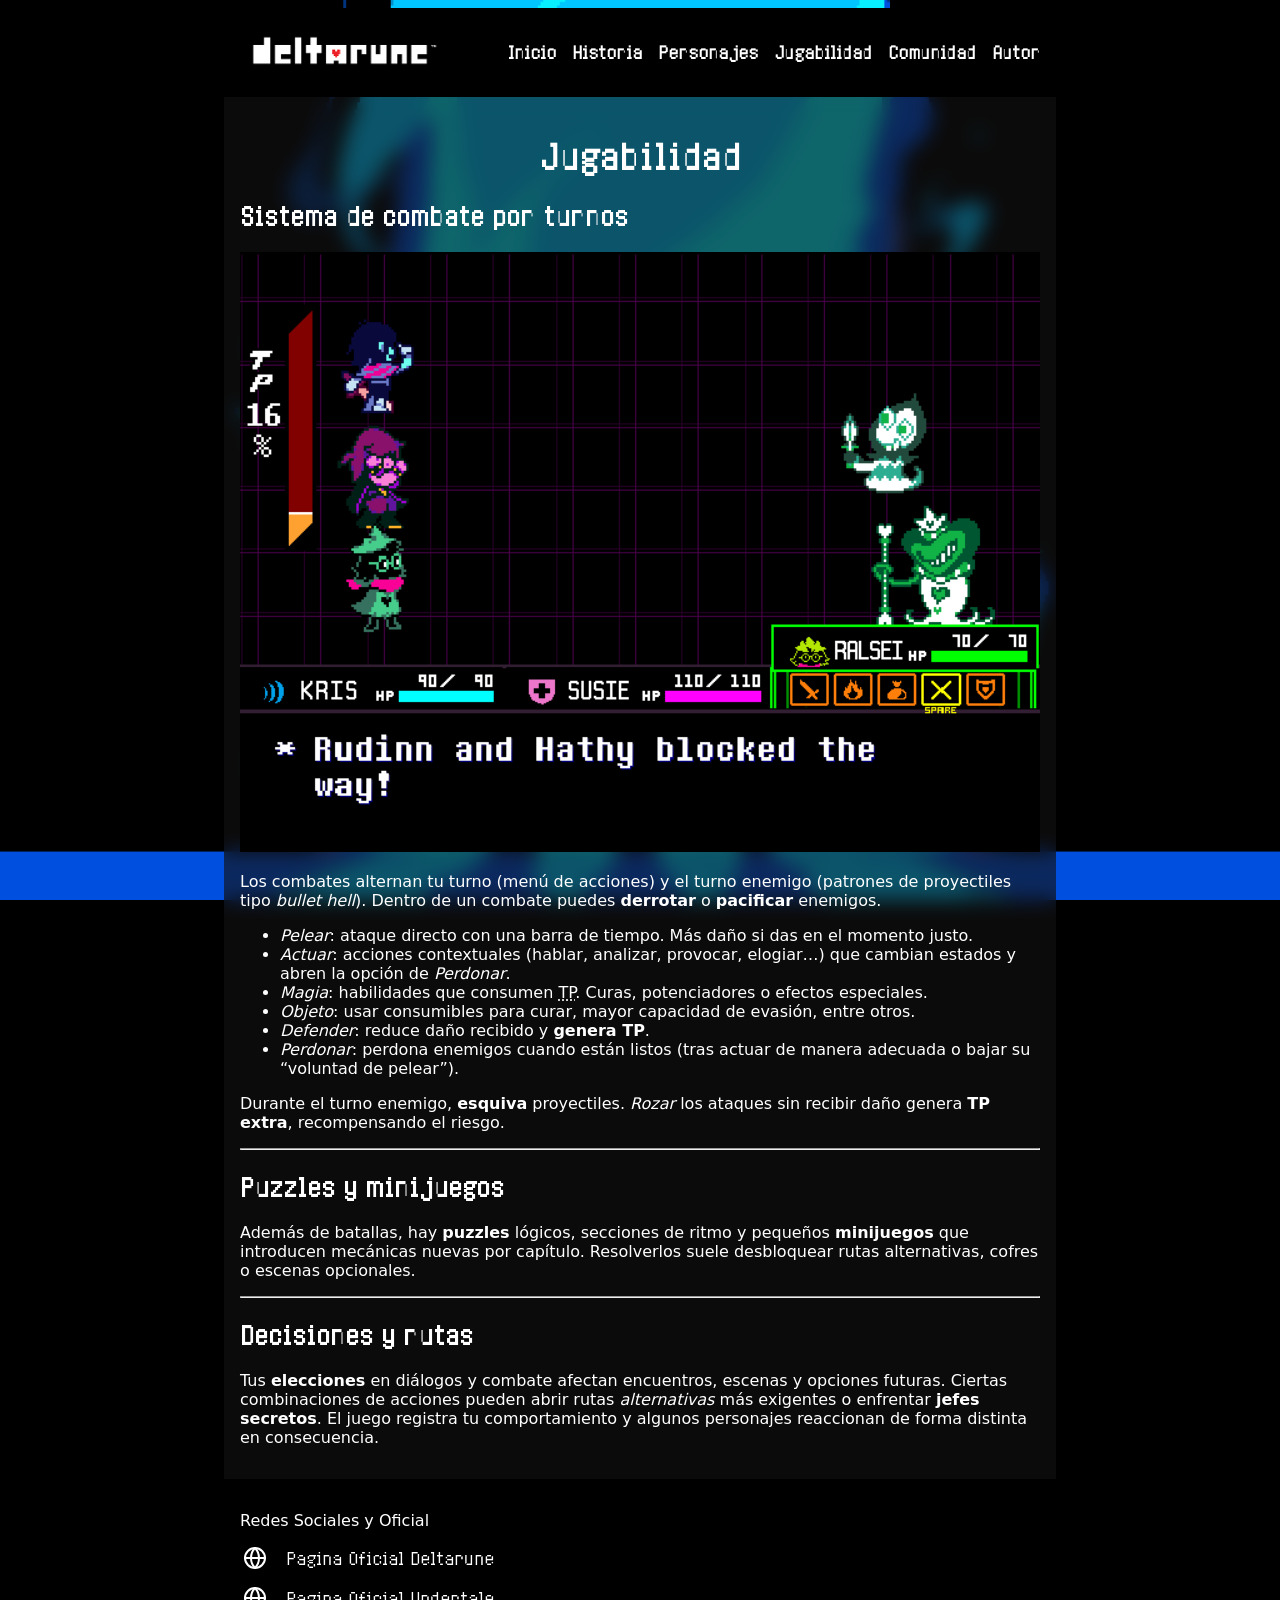
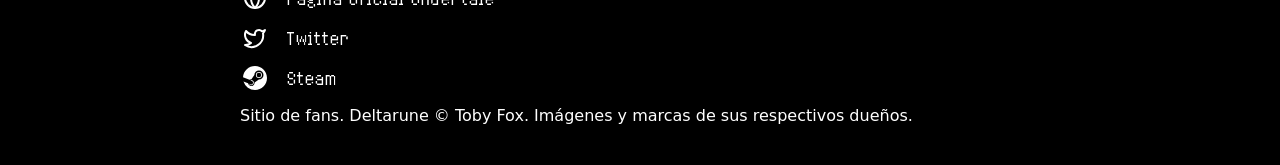
<file: jugabilidad.html>
<!DOCTYPE html>
<html lang="en">
<head>
	<meta charset="UTF-8">
	<meta name="viewport" content="width=device-width, initial-scale=1.0">
	<title>DELTARUNE - JUGABILIDAD</title>
  <link rel="icon" href="./images/logo.ico">
	<link rel="stylesheet" href="./css/global.css">
</head>
<body>
  <header>
    <div class="header-desktop">
      <a href="./index.html">
        <img src="./images/deltarune-logo.png" alt="Logo de Deltarune" width="200">
      </a>
      <nav>
        <ul>
          <li class="heart-hover"><a href="./index.html">Inicio</a></li>
          <li class="heart-hover"><a href="./historia.html">Historia</a></li>
          <li class="heart-hover"><a href="./personajes.html">Personajes</a></li>
          <li class="heart-hover"><a href="./jugabilidad.html">Jugabilidad</a></li>
          <li class="heart-hover"><a href="./comunidad.html">Comunidad</a></li>
          <li class="heart-hover"><a href="./autor.html">Autor</a></li>
        </ul>
      </nav>
    </div>

    <div class="header-mobile">
      <a href="./index.html">
        <img src="./images/deltarune-logo.png" alt="Logo de Deltarune" width="200">
      </a>
      <nav>
        <input type="checkbox" id="menu-toggle" class="menu-checkbox" />
        <label for="menu-toggle" class="menu-button">
          <svg xmlns="http://www.w3.org/2000/svg" width="24" height="24" viewBox="0 0 24 24" fill="none" stroke="white" stroke-width="2" stroke-linecap="round" stroke-linejoin="round" class="lucide lucide-menu-icon lucide-menu">
            <path d="M4 5h16"/>
            <path d="M4 12h16"/>
            <path d="M4 19h16"/>
          </svg>
        </label>
        <ul class="mobile-menu">
          <li class="heart-hover"><a href="./index.html">Inicio</a></li>
          <li class="heart-hover"><a href="./historia.html">Historia</a></li>
          <li class="heart-hover"><a href="./personajes.html">Personajes</a></li>
          <li class="heart-hover"><a href="./jugabilidad.html">Jugabilidad</a></li>
          <li class="heart-hover"><a href="./comunidad.html">Comunidad</a></li>
          <li class="heart-hover"><a href="./autor.html">Autor</a></li>
        </ul>
      </nav>
    </div>
  </header>

  <main>
    <div><h1 class="title">Jugabilidad</h1></div>
    <section>
      <h2>Sistema de combate por turnos</h2>
      <img class="img-full" src="./images/deltarune-combat.webp" alt="Sistema de combate de Deltarune">
      <p>Los combates alternan tu turno (menú de acciones) y el turno enemigo (patrones de proyectiles tipo <em>bullet hell</em>). Dentro de un combate puedes <strong>derrotar</strong> o <strong>pacificar</strong> enemigos.</p>
      <ul>
        <li><em>Pelear</em>: ataque directo con una barra de tiempo. Más daño si das en el momento justo.</li>
        <li><em>Actuar</em>: acciones contextuales (hablar, analizar, provocar, elogiar…) que cambian estados y abren la opción de <em>Perdonar</em>.</li>
        <li><em>Magia</em>: habilidades que consumen <abbr title="Puntos de Técnica">TP</abbr>. Curas, potenciadores o efectos especiales.</li>
        <li><em>Objeto</em>: usar consumibles para curar, mayor capacidad de evasión, entre otros.</li>
        <li><em>Defender</em>: reduce daño recibido y <strong>genera TP</strong>.</li>
        <li><em>Perdonar</em>: perdona enemigos cuando están listos (tras actuar de manera adecuada o bajar su “voluntad de pelear”).</li>
      </ul>
      <p>Durante el turno enemigo, <strong>esquiva</strong> proyectiles. <em>Rozar</em> los ataques sin recibir daño genera <strong>TP extra</strong>, recompensando el riesgo.</p>
    </section>

    <hr>

    <section>
      <h2>Puzzles y minijuegos</h2>
      <p>Además de batallas, hay <strong>puzzles</strong> lógicos, secciones de ritmo y pequeños <strong>minijuegos</strong> que introducen mecánicas nuevas por capítulo. Resolverlos suele desbloquear rutas alternativas, cofres o escenas opcionales.</p>
    </section>

    <hr>

    <section>
      <h2>Decisiones y rutas</h2>
      <p>Tus <strong>elecciones</strong> en diálogos y combate afectan encuentros, escenas y opciones futuras. Ciertas combinaciones de acciones pueden abrir rutas <em>alternativas</em> más exigentes o enfrentar <strong>jefes secretos</strong>. El juego registra tu comportamiento y algunos personajes reaccionan de forma distinta en consecuencia.</p>
    </section>
  </main>

  <footer>
    <p>Redes Sociales y Oficial</p>
    <ul class="flex flex-column flex-gap">
      <li class="flex items-center">
        <a href="https://deltarune.com" target="_blank">
          <svg xmlns="http://www.w3.org/2000/svg" width="24" height="24" viewBox="0 0 24 24" fill="none" stroke="currentColor" stroke-width="2" stroke-linecap="round" stroke-linejoin="round" class="social-icon">
            <circle cx="12" cy="12" r="10"/><path d="M12 2a14.5 14.5 0 0 0 0 20 14.5 14.5 0 0 0 0-20"/><path d="M2 12h20"/>
          </svg>
          Pagina Oficial Deltarune
        </a>
      </li>
      <li class="flex items-center">
        <a href="https://undertale.com" target="_blank">
          <svg xmlns="http://www.w3.org/2000/svg" width="24" height="24" viewBox="0 0 24 24" fill="none" stroke="currentColor" stroke-width="2" stroke-linecap="round" stroke-linejoin="round" class="social-icon">
            <circle cx="12" cy="12" r="10"/><path d="M12 2a14.5 14.5 0 0 0 0 20 14.5 14.5 0 0 0 0-20"/><path d="M2 12h20"/>
          </svg>
          Pagina Oficial Undertale
        </a>
      </li>
      <li class="flex items-center">
        <a href="https://twitter.com/UnderTale" target="_blank">
          <svg xmlns="http://www.w3.org/2000/svg" width="24" height="24" viewBox="0 0 24 24" fill="none" stroke="currentColor" stroke-width="2" stroke-linecap="round" stroke-linejoin="round" class="social-icon">
            <path d="M22 4s-.7 2.1-2 3.4c1.6 10-9.4 17.3-18 11.6 2.2.1 4.4-.6 6-2C3 15.5.5 9.6 3 5c2.2 2.6 5.6 4.1 9 4-.9-4.2 4-6.6 7-3.8 1.1 0 3-1.2 3-1.2z"/>
          </svg>
          Twitter
        </a>
      </li>
      <li class="flex items-center">
        <a href="https://store.steampowered.com/app/1671210/DELTARUNE" target="_blank">
          <svg xmlns="http://www.w3.org/2000/svg" width="24" height="24" fill="currentColor" viewBox="0 0 16 16" class="social-icon">
            <path d="M.329 10.333A8.01 8.01 0 0 0 7.99 16C12.414 16 16 12.418 16 8s-3.586-8-8.009-8A8.006 8.006 0 0 0 0 7.468l.003.006 4.304 1.769A2.2 2.2 0 0 1 5.62 8.88l1.96-2.844-.001-.04a3.046 3.046 0 0 1 3.042-3.043 3.046 3.046 0 0 1 3.042 3.043 3.047 3.047 0 0 1-3.111 3.044l-2.804 2a2.223 2.223 0 0 1-3.075 2.11 2.22 2.22 0 0 1-1.312-1.568L.33 10.333Z"/>
            <path d="M4.868 12.683a1.715 1.715 0 0 0 1.318-3.165 1.7 1.7 0 0 0-1.263-.02l1.023.424a1.261 1.261 0 1 1-.97 2.33l-.99-.41a1.7 1.7 0 0 0 .882.84Zm3.726-6.687a2.03 2.03 0 0 0 2.027 2.029 2.03 2.03 0 0 0 2.027-2.029 2.03 2.03 0 0 0-2.027-2.027 2.03 2.03 0 0 0-2.027 2.027m2.03-1.527a1.524 1.524 0 1 1-.002 3.048 1.524 1.524 0 0 1 .002-3.048"/>
          </svg>
          Steam
        </a>
      </li>
    </ul>
    <p>Sitio de fans. Deltarune © Toby Fox. Imágenes y marcas de sus respectivos dueños.</p>
  </footer>
</body>
</html>
</file>
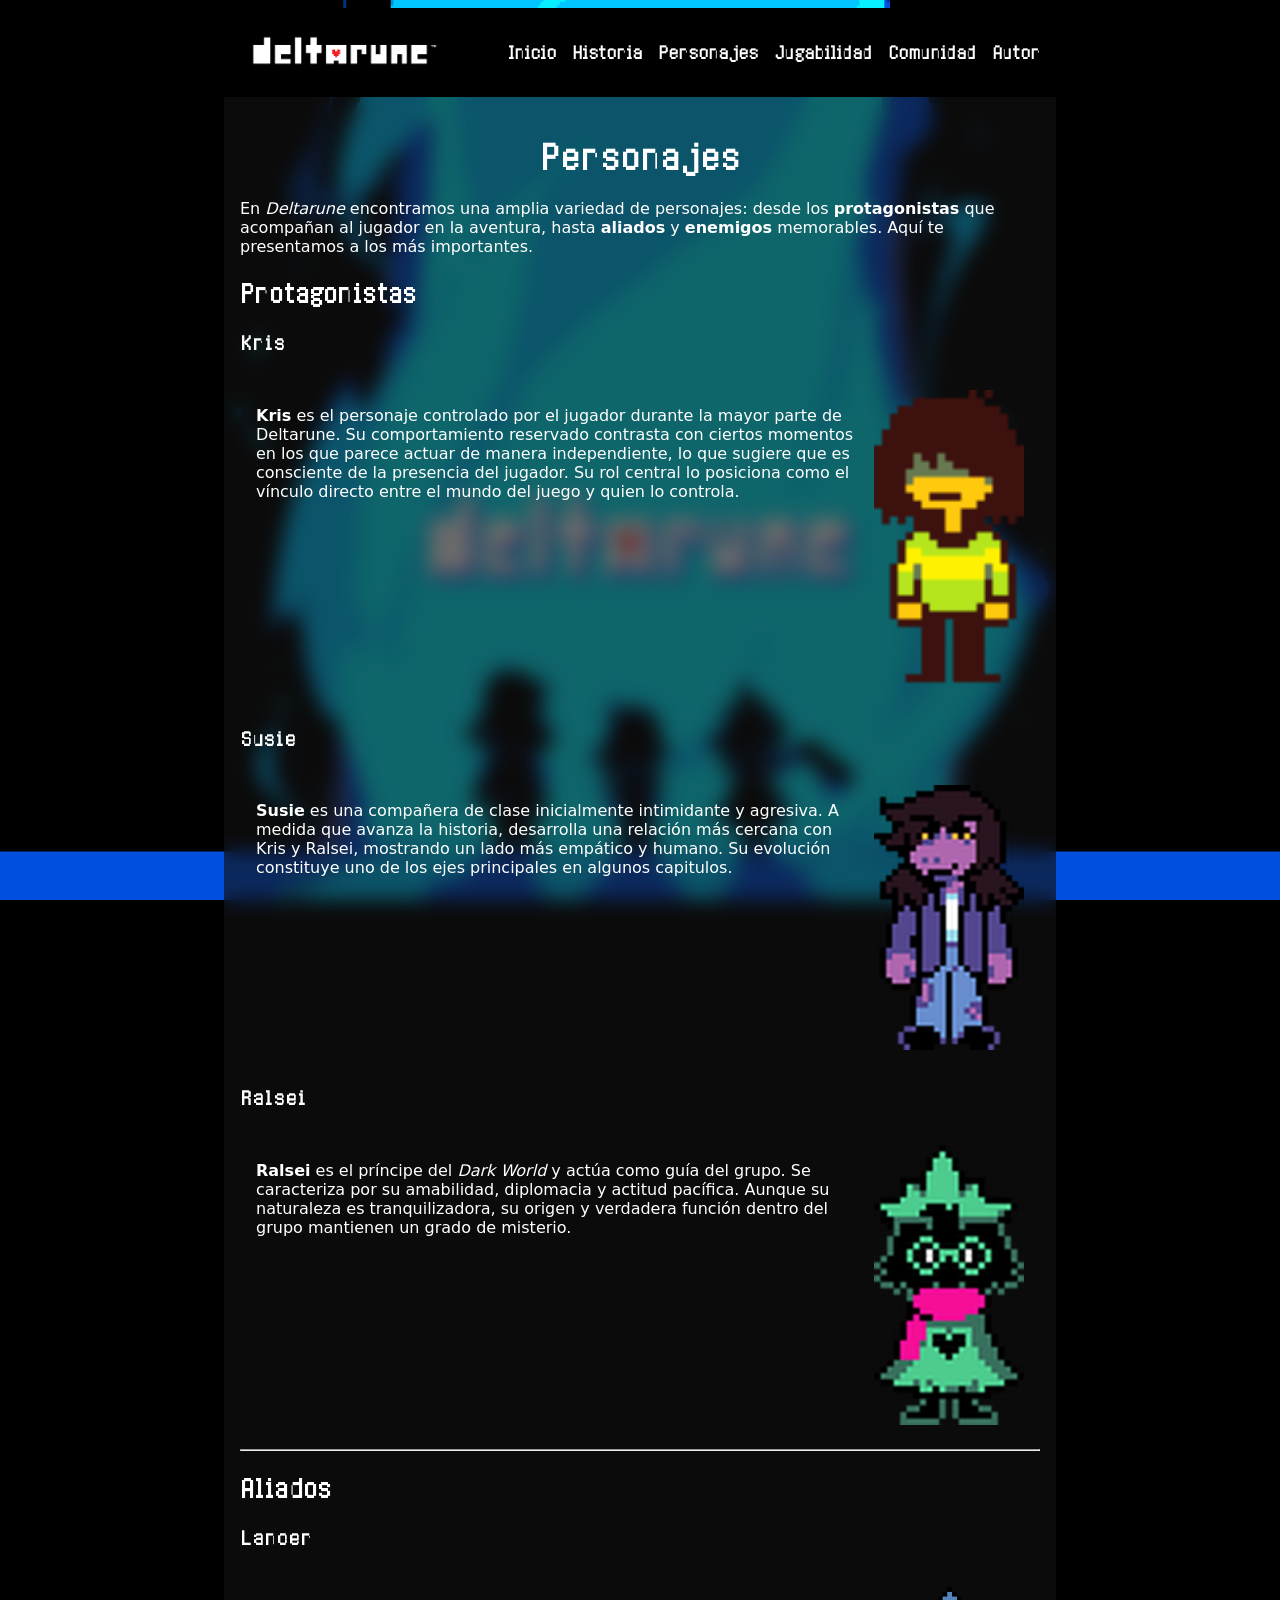
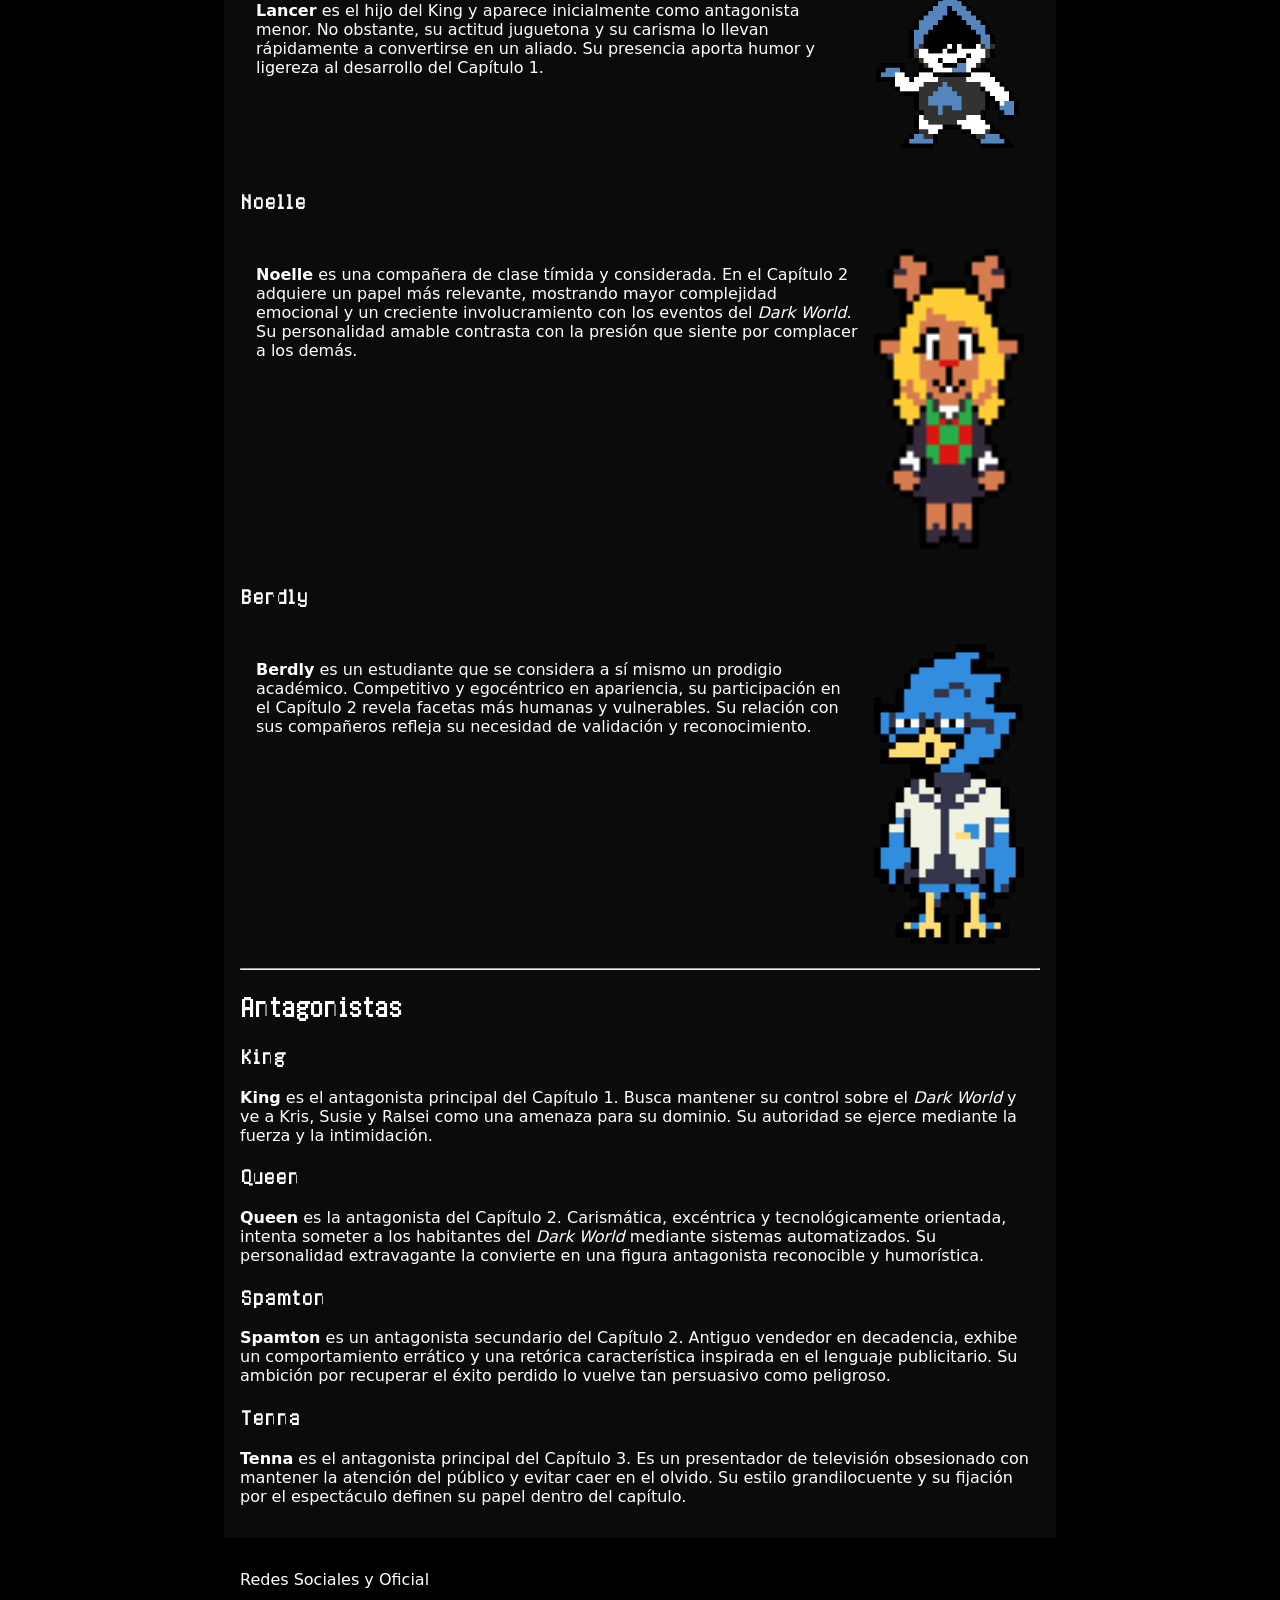
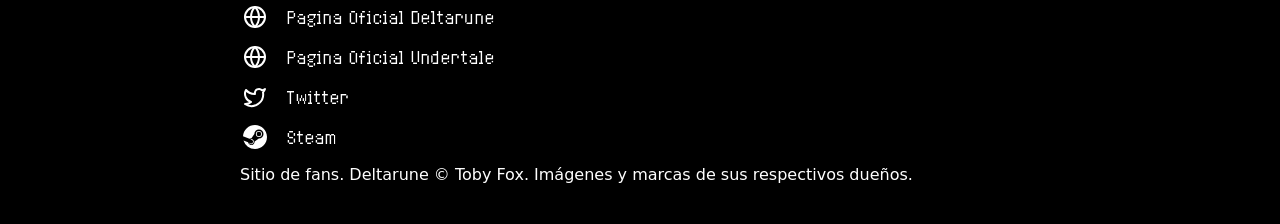
<file: personajes.html>
<!DOCTYPE html>
<html lang="en">
<head>
	<meta charset="UTF-8">
	<meta name="viewport" content="width=device-width, initial-scale=1.0">
	<title>DELTARUNE - PERSONAJES</title>
  <link rel="icon" href="./images/logo.ico">
	<link rel="stylesheet" href="./css/global.css">
  <link rel="stylesheet" href="./css/personajes.css">
</head>
<body>
  <header>
    <div class="header-desktop">
      <a href="./index.html">
        <img src="./images/deltarune-logo.png" alt="Logo de Deltarune" width="200">
      </a>
      <nav>
        <ul>
          <li class="heart-hover"><a href="./index.html">Inicio</a></li>
          <li class="heart-hover"><a href="./historia.html">Historia</a></li>
          <li class="heart-hover"><a href="./personajes.html">Personajes</a></li>
          <li class="heart-hover"><a href="./jugabilidad.html">Jugabilidad</a></li>
          <li class="heart-hover"><a href="./comunidad.html">Comunidad</a></li>
          <li class="heart-hover"><a href="./autor.html">Autor</a></li>
        </ul>
      </nav>
    </div>

    <div class="header-mobile">
      <a href="./index.html">
        <img src="./images/deltarune-logo.png" alt="Logo de Deltarune" width="200">
      </a>
      <nav>
        <input type="checkbox" id="menu-toggle" class="menu-checkbox" />
        <label for="menu-toggle" class="menu-button">
          <svg xmlns="http://www.w3.org/2000/svg" width="24" height="24" viewBox="0 0 24 24" fill="none" stroke="white" stroke-width="2" stroke-linecap="round" stroke-linejoin="round" class="lucide lucide-menu-icon lucide-menu">
            <path d="M4 5h16"/>
            <path d="M4 12h16"/>
            <path d="M4 19h16"/>
          </svg>
        </label>
        <ul class="mobile-menu">
          <li class="heart-hover"><a href="./index.html">Inicio</a></li>
          <li class="heart-hover"><a href="./historia.html">Historia</a></li>
          <li class="heart-hover"><a href="./personajes.html">Personajes</a></li>
          <li class="heart-hover"><a href="./jugabilidad.html">Jugabilidad</a></li>
          <li class="heart-hover"><a href="./comunidad.html">Comunidad</a></li>
          <li class="heart-hover"><a href="./autor.html">Autor</a></li>
        </ul>
      </nav>
    </div>
  </header>

  <main>
    <div><h1 class="title">Personajes</h1></div>
    <p>En <em>Deltarune</em> encontramos una amplia variedad de personajes: desde los <strong>protagonistas</strong> que acompañan al jugador en la aventura, hasta <strong>aliados</strong> y <strong>enemigos</strong> memorables. Aquí te presentamos a los más importantes.</p>
    <section>
      <h2>Protagonistas</h2>

      <h3 id="Kris">Kris</h3>
      <div class="flex flex-gap container-character">
        <p>
          <strong>Kris</strong> es el personaje controlado por el jugador durante la mayor parte de Deltarune. Su comportamiento reservado contrasta con ciertos momentos en los que parece actuar de manera independiente, lo que sugiere que es consciente de la presencia del jugador. Su rol central lo posiciona como el vínculo directo entre el mundo del juego y quien lo controla.
        </p>
        <img src="./images/deltarune-kris.webp" alt="Kris en el overworld" width="150" class="img-character">
      </div>

      <h3 id="Susie">Susie</h3>
      <div class="flex flex-gap container-character">
        <p>
          <strong>Susie</strong> es una compañera de clase inicialmente intimidante y agresiva. A medida que avanza la historia, desarrolla una relación más cercana con Kris y Ralsei, mostrando un lado más empático y humano. Su evolución constituye uno de los ejes principales en algunos capitulos.
        </p>
        <img src="./images/deltarune-susie.webp" alt="Susie en el overworld" width="150" class="img-character">
      </div>

      <h3 id="Ralsei">Ralsei</h3>
      <div class="flex flex-gap container-character">
        <p>
          <strong>Ralsei</strong> es el príncipe del <em>Dark World</em> y actúa como guía del grupo. Se caracteriza por su amabilidad, diplomacia y actitud pacífica. Aunque su naturaleza es tranquilizadora, su origen y verdadera función dentro del grupo mantienen un grado de misterio.
        </p>
        <img src="./images/deltarune-ralsei.webp" alt="Ralsei en el overworld" width="150" class="img-character">
      </div>
    </section>

    <hr>

    <section>
      <h2>Aliados</h2>

      <h3>Lancer</h3>
      <div class="flex flex-gap container-character">
        <p>
          <strong>Lancer</strong> es el hijo del King y aparece inicialmente como antagonista menor. No obstante, su actitud juguetona y su carisma lo llevan rápidamente a convertirse en un aliado. Su presencia aporta humor y ligereza al desarrollo del Capítulo 1.
        </p>
        <img src="./images/deltarune-lancer.webp" alt="Lancer en el mundo oscuro" width="150" class="img-character">
      </div>

      <h3>Noelle</h3>
      <div class="flex flex-gap container-character">
        <p>
          <strong>Noelle</strong> es una compañera de clase tímida y considerada. En el Capítulo 2 adquiere un papel más relevante, mostrando mayor complejidad emocional y un creciente involucramiento con los eventos del <em>Dark World</em>. Su personalidad amable contrasta con la presión que siente por complacer a los demás.
        </p>
        <img src="./images/deltarune-noelle.webp" alt="Noelle en el overworld" width="150" class="img-character">
      </div>

      <h3>Berdly</h3>
      <div class="flex flex-gap container-character">
        <p>
          <strong>Berdly</strong> es un estudiante que se considera a sí mismo un prodigio académico. Competitivo y egocéntrico en apariencia, su participación en el Capítulo 2 revela facetas más humanas y vulnerables. Su relación con sus compañeros refleja su necesidad de validación y reconocimiento.
        </p>
        <img src="./images/deltarune-berdly.webp" alt="Berdly en el overworld" width="150" class="img-character">
      </div>
    </section>

    <hr>

    <section>
      <h2>Antagonistas</h2>

      <h3>King</h3>

      <p>
        <strong>King</strong> es el antagonista principal del Capítulo 1. Busca mantener su control sobre el <em>Dark World</em> y ve a Kris, Susie y Ralsei como una amenaza para su dominio. Su autoridad se ejerce mediante la fuerza y la intimidación.
      </p>

      <h3>Queen</h3>
      <p>
        <strong>Queen</strong> es la antagonista del Capítulo 2. Carismática, excéntrica y tecnológicamente orientada, intenta someter a los habitantes del <em>Dark World</em> mediante sistemas automatizados. Su personalidad extravagante la convierte en una figura antagonista reconocible y humorística.
      </p>

      <h3>Spamton</h3>
      <p>
        <strong>Spamton</strong> es un antagonista secundario del Capítulo 2. Antiguo vendedor en decadencia, exhibe un comportamiento errático y una retórica característica inspirada en el lenguaje publicitario. Su ambición por recuperar el éxito perdido lo vuelve tan persuasivo como peligroso.
      </p>

      <h3>Tenna</h3>
      <p>
        <strong>Tenna</strong> es el antagonista principal del Capítulo 3. Es un presentador de televisión obsesionado con mantener la atención del público y evitar caer en el olvido. Su estilo grandilocuente y su fijación por el espectáculo definen su papel dentro del capítulo.  
      </p>
    </section>
  </main>

  <footer>
    <p>Redes Sociales y Oficial</p>
    <ul class="flex flex-column flex-gap">
      <li class="flex items-center">
        <a href="https://deltarune.com" target="_blank">
          <svg xmlns="http://www.w3.org/2000/svg" width="24" height="24" viewBox="0 0 24 24" fill="none" stroke="currentColor" stroke-width="2" stroke-linecap="round" stroke-linejoin="round" class="social-icon">
            <circle cx="12" cy="12" r="10"/><path d="M12 2a14.5 14.5 0 0 0 0 20 14.5 14.5 0 0 0 0-20"/><path d="M2 12h20"/>
          </svg>
          Pagina Oficial Deltarune
        </a>
      </li>
      <li class="flex items-center">
        <a href="https://undertale.com" target="_blank">
          <svg xmlns="http://www.w3.org/2000/svg" width="24" height="24" viewBox="0 0 24 24" fill="none" stroke="currentColor" stroke-width="2" stroke-linecap="round" stroke-linejoin="round" class="social-icon">
            <circle cx="12" cy="12" r="10"/><path d="M12 2a14.5 14.5 0 0 0 0 20 14.5 14.5 0 0 0 0-20"/><path d="M2 12h20"/>
          </svg>
          Pagina Oficial Undertale
        </a>
      </li>
      <li class="flex items-center">
        <a href="https://twitter.com/UnderTale" target="_blank">
          <svg xmlns="http://www.w3.org/2000/svg" width="24" height="24" viewBox="0 0 24 24" fill="none" stroke="currentColor" stroke-width="2" stroke-linecap="round" stroke-linejoin="round" class="social-icon">
            <path d="M22 4s-.7 2.1-2 3.4c1.6 10-9.4 17.3-18 11.6 2.2.1 4.4-.6 6-2C3 15.5.5 9.6 3 5c2.2 2.6 5.6 4.1 9 4-.9-4.2 4-6.6 7-3.8 1.1 0 3-1.2 3-1.2z"/>
          </svg>
          Twitter
        </a>
      </li>
      <li class="flex items-center">
        <a href="https://store.steampowered.com/app/1671210/DELTARUNE" target="_blank">
          <svg xmlns="http://www.w3.org/2000/svg" width="24" height="24" fill="currentColor" viewBox="0 0 16 16" class="social-icon">
            <path d="M.329 10.333A8.01 8.01 0 0 0 7.99 16C12.414 16 16 12.418 16 8s-3.586-8-8.009-8A8.006 8.006 0 0 0 0 7.468l.003.006 4.304 1.769A2.2 2.2 0 0 1 5.62 8.88l1.96-2.844-.001-.04a3.046 3.046 0 0 1 3.042-3.043 3.046 3.046 0 0 1 3.042 3.043 3.047 3.047 0 0 1-3.111 3.044l-2.804 2a2.223 2.223 0 0 1-3.075 2.11 2.22 2.22 0 0 1-1.312-1.568L.33 10.333Z"/>
            <path d="M4.868 12.683a1.715 1.715 0 0 0 1.318-3.165 1.7 1.7 0 0 0-1.263-.02l1.023.424a1.261 1.261 0 1 1-.97 2.33l-.99-.41a1.7 1.7 0 0 0 .882.84Zm3.726-6.687a2.03 2.03 0 0 0 2.027 2.029 2.03 2.03 0 0 0 2.027-2.029 2.03 2.03 0 0 0-2.027-2.027 2.03 2.03 0 0 0-2.027 2.027m2.03-1.527a1.524 1.524 0 1 1-.002 3.048 1.524 1.524 0 0 1 .002-3.048"/>
          </svg>
          Steam
        </a>
      </li>
    </ul>
    <p>Sitio de fans. Deltarune © Toby Fox. Imágenes y marcas de sus respectivos dueños.</p>
  </footer>
</body>
</html>
</file>
<file: css/global.css>
@font-face {
  font-family: 'bit-operator';
  src: url(../fonts/8bitOperatorPlus-Regular.ttf);
}

body {
	background: black url("../images/deltarune-poster.webp");
	background-position: center;
	background-repeat: no-repeat;
	background-attachment: fixed;
	background-size: 100% 100%;
	color: #ffffff;
	font-family: system-ui, sans-serif;
}

header, main, footer {
	max-width: 800px;
	margin: auto;
	padding: 1rem;
}

header, footer {
	position: relative;
	background-color: black;
}

.video-container {
  aspect-ratio: 16 / 9;
  width: 100%;
	max-width: 600px;
}

.header-desktop {
	width: 100%;
	display: flex;
	justify-content: space-between;
	align-items: center;
}

.header-desktop ul {
	list-style: none;
	padding: 0;
	display: flex;
	gap: 1rem;
}

.header-desktop ul li a {
	text-decoration: none;
	color: white;
	font-weight: bold;
}

.header-desktop ul li a:hover {
	text-decoration: underline;
	color: yellow;
}

.header-mobile {
	width: 100%;
	display: none;
}

.menu-checkbox {
	display: none;
}

.menu-button {
	background-color: transparent;
	border: none;
	color: white;
	font-size: 1.5rem;
	cursor: pointer;
}

.mobile-menu {
	display: none;
	position: absolute;
	top: 100%;
	left: 0;
	width: 100%;
	background-color: black;
	border-top: 1px solid #444;
	z-index: 1000;
	flex-direction: column;
	list-style-type: none;
	padding: 0;
	margin: 0;
}

.mobile-menu li a {
	box-sizing: border-box;
	display: inline-block;
	width: 100%;
	text-decoration: none;
	color: white;
	padding: 1rem;
	border-bottom: 1px solid #444;
}

.mobile-menu li a:hover {
	color: yellow;
}

.menu-checkbox:checked ~ .mobile-menu {
	display: flex;
}

main {
	background-color: #121212A0;
	backdrop-filter: blur(10px);
}

h1, h2, h3, h4, h5, h6 {
	font-family: 'bit-operator', system-ui, sans-serif;
}

a {
	font-family: 'bit-operator', system-ui, sans-serif;
	color: yellow;
}

footer ul {
	list-style: none;
	padding: 0;
}

footer ul li a {
	text-decoration: none;
	color: white;
	display: flex;	
	align-items: center;
}

footer ul li a:hover {
	color: yellow;
}

.title {
	text-align: center;
}

.img-full {
	width: 100%;
}

.flex {
	display: flex;
}

.flex-column {
	flex-direction: column;
}

.items-center {
	align-items: center;
}

.flex-gap {
	gap: 1rem;
}

.no-padding {
	padding: 0;
}

.no-margin {
	margin: 0;
}

.social-icon {
	width: 30px;
	margin-right: 1rem;
}

@media only screen and (max-width: 800px) {
	.header-desktop {
		display: none;
	}

	.header-mobile {
		display: flex;
		justify-content: space-between;
		align-items: center;
	}
}

@media (width < 1024px) {
	body{ 
		background-size: auto 60%;
	}
}
</file>
<file: css/autor.css>
.form {
	border: 4px solid #ffffff;
	padding: 1rem;
}

.form label {
	font-family: 'bit-operator', system-ui, sans-serif;
	color: #ffffff;
	font-size: 1rem;
}

.form input, .form textarea {
	background-color: transparent;
	border : 4px solid #ffffff;
	height: 2rem;
	color: #ffffff;
	font-family: 'bit-operator', system-ui, sans-serif;
	font-size: 1rem;
}

.form .textarea-message {
	height: 6rem;
	resize: none;
}

.form button {
	background-color: black;
	color: #ffffff;
	font-weight: bold;
	border: 4px solid #ffffff;
	padding: 0.5rem 1rem;
	font-family: 'bit-operator', system-ui, sans-serif;
	font-size: 1rem;
	cursor: pointer;
}

#confirmation-message {
	margin-top: 1rem;
	font-size: 1.5rem;
	color: yellow;
	font-weight: bold;
	text-align: center;
	font-family: 'bit-operator', system-ui, sans-serif;
}
</file>
<file: css/personajes.css>
.container-character {
	padding: 1rem;
	transition: background-color 0.3s;
}

.container-character:hover {
	background-color: #22222280;
}

.img-character {
	width: 150px;
	flex-shrink: 0;
}

@media only screen and (max-width: 800px) {
	.container-character {
		flex-direction: column-reverse;
		align-items: center;
		text-align: center;
	}
	.img-character {
		width: 100px;
	}
}
</file>
